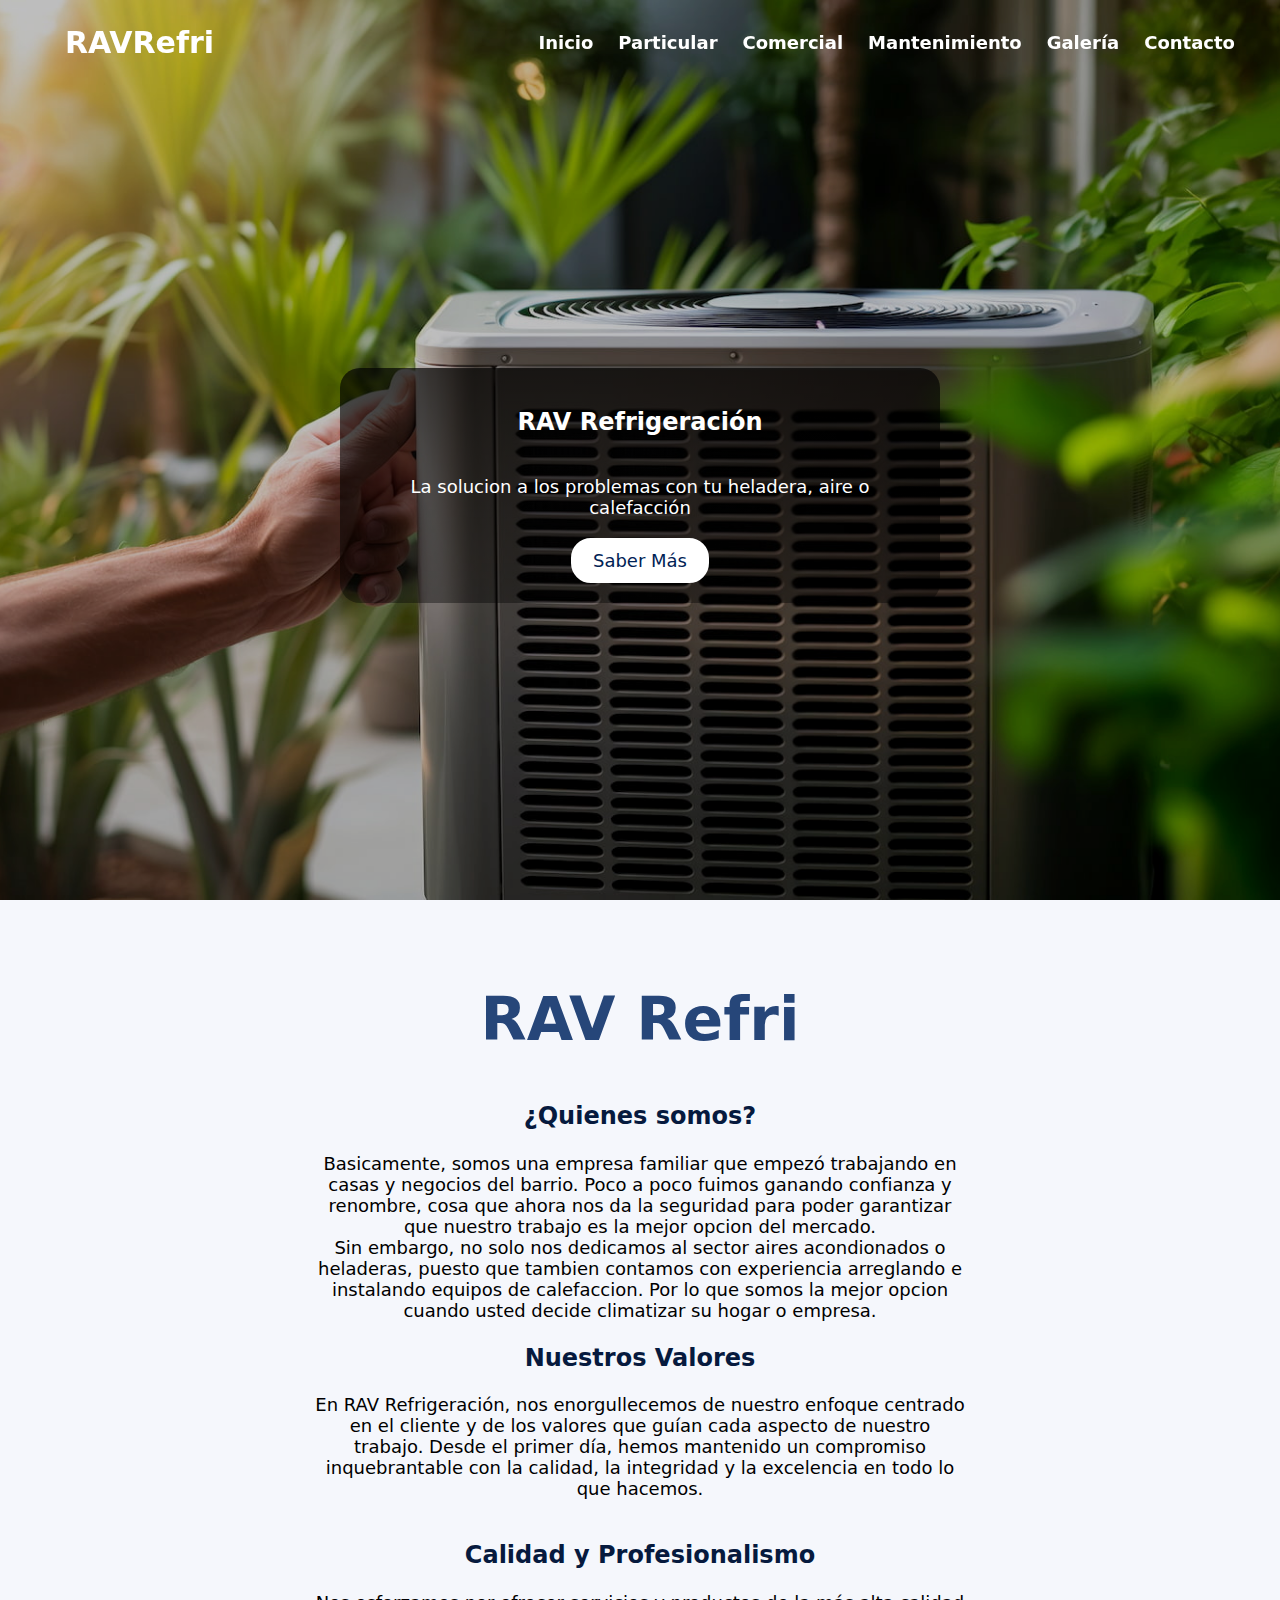
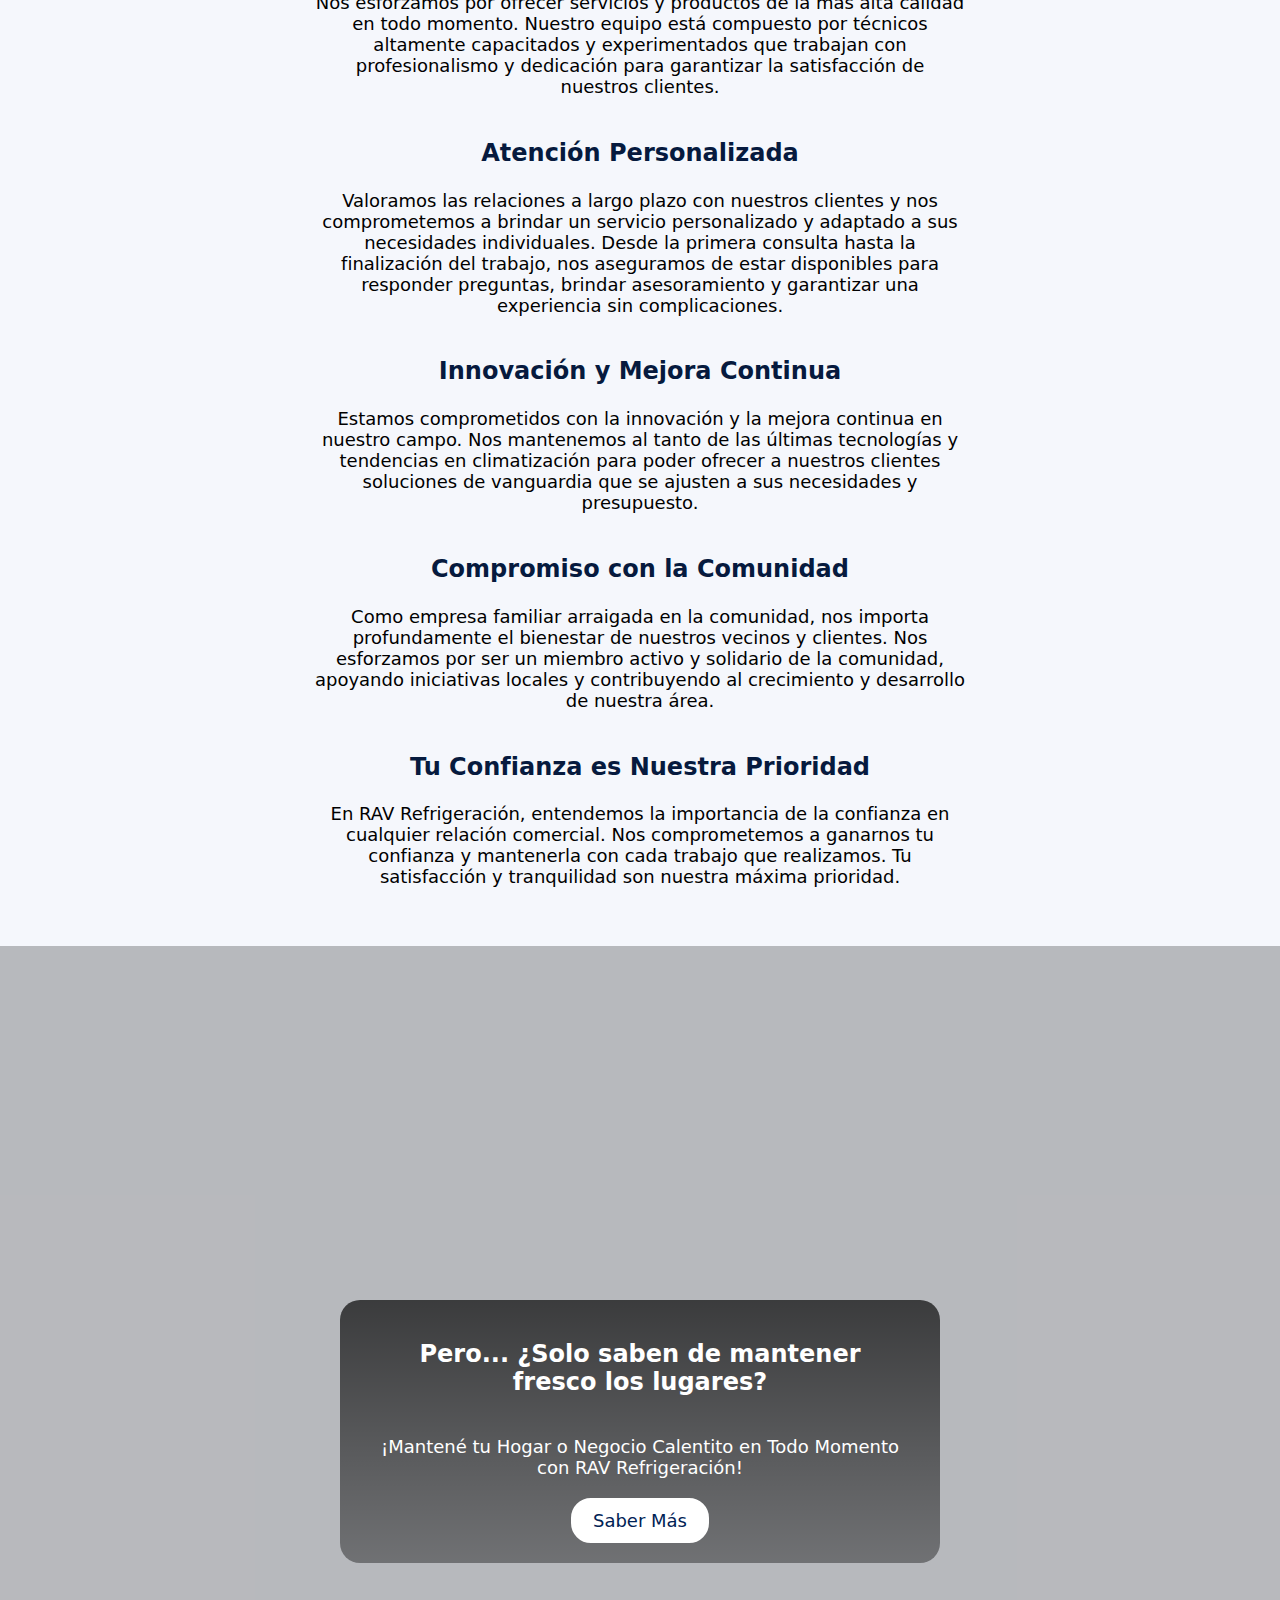
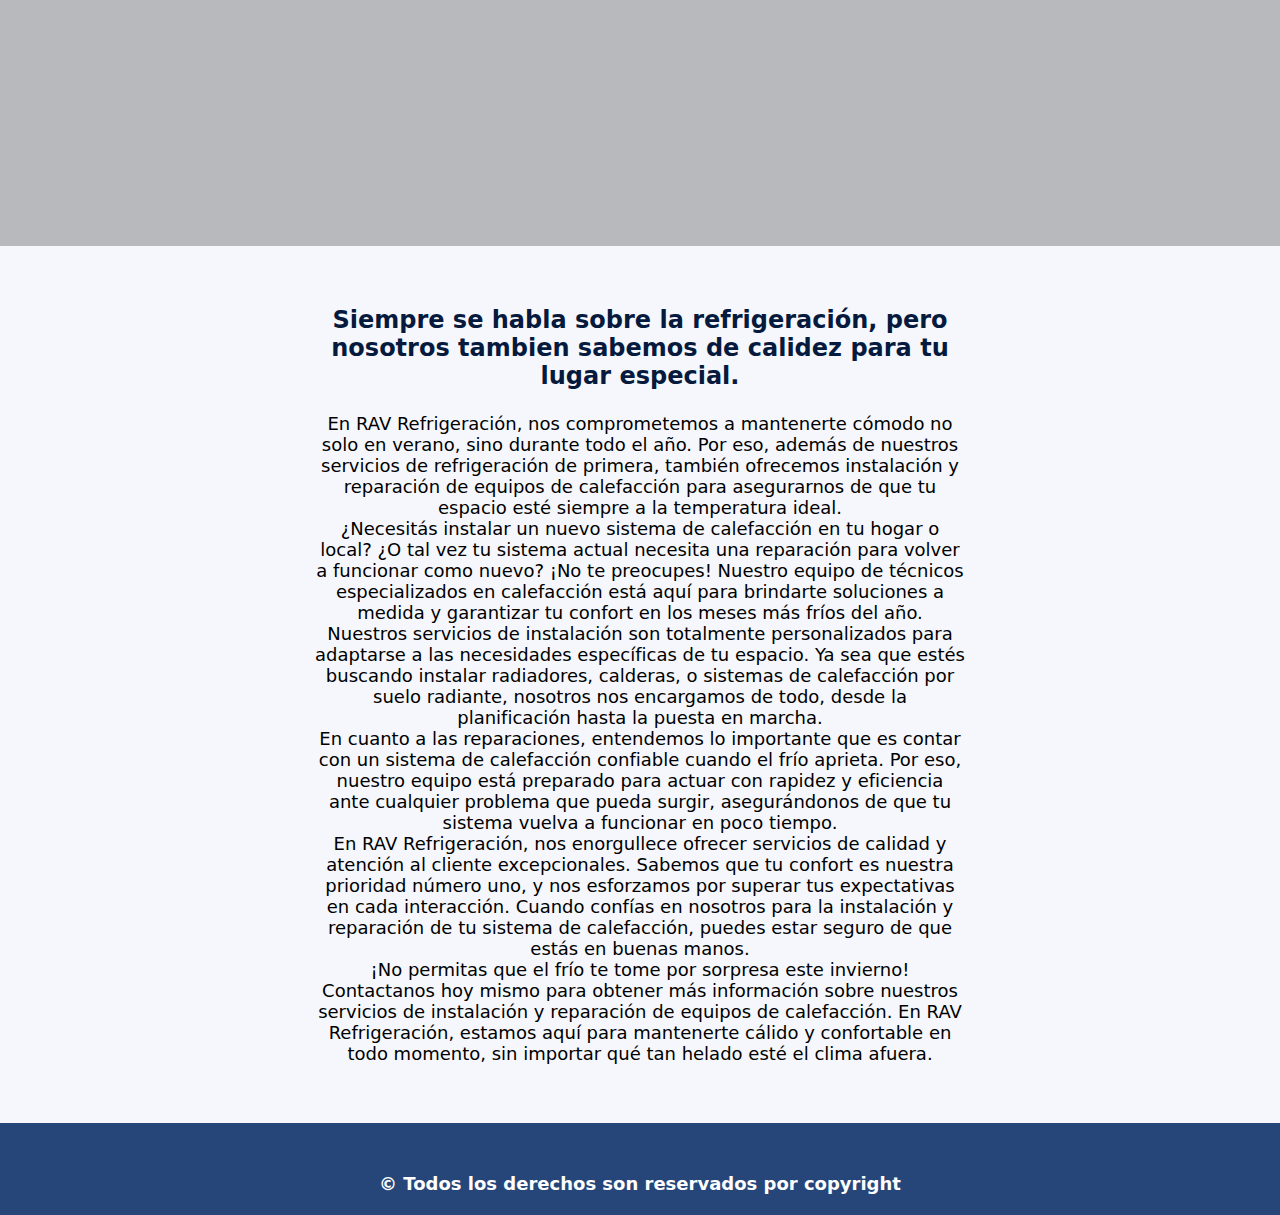
<file: index.html>
<!DOCTYPE html>
<html lang="es">
<head>
    <meta charset="UTF-8">
    <meta name="viewport" content="width=device-width, initial-scale=1.0">
    <meta name="description" content="Rav Refri es una página web ideal para el que esta buscando una empresa responsable para el proceso de climatizacion de tu hogar o empresa">
    <meta name="keywords" content="aire acondicionado, refrigeración, calefacción, instalación de aire acondicionado, reparación de heladeras, mantenimiento de equipos de refrigeración, José C Paz, Buenos Aires, Argentina, empresa de refrigeración">
    <link rel="stylesheet" href="https://cdnjs.cloudflare.com/ajax/libs/font-awesome/6.5.1/css/all.min.css" integrity="sha512-DTOQO9RWCH3ppGqcWaEA1BIZOC6xxalwEsw9c2QQeAIftl+Vegovlnee1c9QX4TctnWMn13TZye+giMm8e2LwA==" crossorigin="anonymous" referrerpolicy="no-referrer" />
    <title>RAV Refrigeracion | Tu solución para la climatizacion</title>
    <link rel="stylesheet" href="https://cdnjs.cloudflare.com/ajax/libs/font-awesome/6.5.1/css/all.min.css" integrity="sha512-DTOQO9RWCH3ppGqcWaEA1BIZOC6xxalwEsw9c2QQeAIftl+Vegovlnee1c9QX4TctnWMn13TZye+giMm8e2LwA==" crossorigin="anonymous" referrerpolicy="no-referrer" />
    <link href="https://cdn.jsdelivr.net/npm/bootstrap@5.2.3/dist/css/bootstrap.min.css" rel="stylesheet" integrity="sha384-rbsA2VBKQhggwzxH7pPCaAqO46MgnOM80zW1RWuH61DGLwZJEdK2Kadq2F9CUG65" crossorigin="anonymous">
    <link rel="stylesheet" href="css/style.css">
</head>
    <body>       
        <header>
            <nav class="nav-container">
                <div class="nav-div">
                    <div class="nav-logo"><a href="index.html">RAVRefri</a></div>
                    <ul class="nav-list">
                        <div class="icono cerrar-boton">
                            <i class="fa fa-times"></i>
                        </div>
                        <li><a href="#" class="nav-item">Inicio</a></li>
                        <li><a href="pages/instalacionnuevo.html" class="nav-item">Particular</a></li>
                        <li><a href="pages/equiposcomerciales.html" class="nav-item">Comercial</a></li>
                        <li><a href="pages/reparacionmantenimiento.html" class="nav-item">Mantenimiento</a></li>
                        <li><a href="pages/galeria.html" class="nav-item">Galería</a></li>
                        <li><a href="pages/contacto.html" class="nav-item">Contacto</a></li>
                    </ul>
                    <div class="icono menu-boton">
                        <i class="fa fa-bars"></i>
                    </div>
                </div>
            </nav>
        </header>
        
<section class="banner banner-index">
            <div class="content">
                <div class="texto_index">
                    <h2 class="h2_index">RAV Refrigeración</h2>
                    <p class="parrafo_index">La solucion a los problemas con tu heladera, aire o calefacción</p>
                </div>
                <form action="#sobre_nosotros" class="button_index">
                    <button href="#sobre_nosotros">Saber Más</button>
                </form>
            </div>
</section>
        
        <main class="hero-index">
            <article class="sobre_nosotros" id="sobre_nosotros">
                <div class="sobre_nosotros-container">
                    <h1 class="sobre_nosotros-h1">RAV Refri</h1>
                    <h2 class="sobre_nosotros-h2">¿Quienes somos?</h2>
                    <p class="sobre_nosotros-parrafo">Basicamente, somos una empresa familiar que empezó trabajando en casas y negocios del barrio. Poco a poco fuimos ganando confianza y renombre, cosa que ahora nos da la seguridad para poder garantizar que nuestro trabajo es la mejor opcion del mercado.
                        <br>
                    Sin embargo, no solo nos dedicamos al sector aires acondionados o heladeras, puesto que tambien contamos con experiencia arreglando e instalando equipos de calefaccion. Por lo que somos la mejor opcion cuando usted decide climatizar su hogar o empresa.                        
                    <br>
                    <h2 class="sobre_nosotros-h2">Nuestros Valores</h2>

<p class="sobre_nosotros-parrafo">En RAV Refrigeración, nos enorgullecemos de nuestro enfoque centrado en el cliente y de los valores que guían cada aspecto de nuestro trabajo. Desde el primer día, hemos mantenido un compromiso inquebrantable con la calidad, la integridad y la excelencia en todo lo que hacemos.
</p>
<br>
<h2 class="sobre_nosotros-h2">Calidad y Profesionalismo</h2>
<p class="sobre_nosotros-parrafo">Nos esforzamos por ofrecer servicios y productos de la más alta calidad en todo momento. Nuestro equipo está compuesto por técnicos altamente capacitados y experimentados que trabajan con profesionalismo y dedicación para garantizar la satisfacción de nuestros clientes.</p>
<br>
<h2 class="sobre_nosotros-h2">Atención Personalizada</h2>
<p class="sobre_nosotros-parrafo">Valoramos las relaciones a largo plazo con nuestros clientes y nos comprometemos a brindar un servicio personalizado y adaptado a sus necesidades individuales. Desde la primera consulta hasta la finalización del trabajo, nos aseguramos de estar disponibles para responder preguntas, brindar asesoramiento y garantizar una experiencia sin complicaciones.</p>
<br>
<h2 class="sobre_nosotros-h2">Innovación y Mejora Continua</h2>
<p class="sobre_nosotros-parrafo">Estamos comprometidos con la innovación y la mejora continua en nuestro campo. Nos mantenemos al tanto de las últimas tecnologías y tendencias en climatización para poder ofrecer a nuestros clientes soluciones de vanguardia que se ajusten a sus necesidades y presupuesto.</p>
<br>
<h2 class="sobre_nosotros-h2">Compromiso con la Comunidad</h2> 
<p class="sobre_nosotros-parrafo">Como empresa familiar arraigada en la comunidad, nos importa profundamente el bienestar de nuestros vecinos y clientes. Nos esforzamos por ser un miembro activo y solidario de la comunidad, apoyando iniciativas locales y contribuyendo al crecimiento y desarrollo de nuestra área.</p>
<br>
<h2 class="sobre_nosotros-h2">Tu Confianza es Nuestra Prioridad</h2>
<p class="sobre_nosotros-parrafo">En RAV Refrigeración, entendemos la importancia de la confianza en cualquier relación comercial. Nos comprometemos a ganarnos tu confianza y mantenerla con cada trabajo que realizamos. Tu satisfacción y tranquilidad son nuestra máxima prioridad.</p>
</p>
                </div>
            </article>

        </main>

        <section class="banner banner-calor">
            <div class="content">
                <div class="texto_calor">
                    <h2 class="h2_calor">Pero... ¿Solo saben de mantener fresco los lugares?</h2>
                    <p class="parrafo_calor">¡Mantené tu Hogar o Negocio Calentito en Todo Momento con RAV Refrigeración!</p>
                </div>
                <form action="#sobre_calor" class="button_index">
                    <button href="#sobre_calor">Saber Más</button>
                </form>
            </div>
</section>

<article id="sobre_calor">
    <h2>Siempre se habla sobre la refrigeración, pero nosotros tambien sabemos de calidez para tu lugar especial.</h2>

<p>
En RAV Refrigeración, nos comprometemos a mantenerte cómodo no solo en verano, sino durante todo el año. Por eso, además de nuestros servicios de refrigeración de primera, también ofrecemos instalación y reparación de equipos de calefacción para asegurarnos de que tu espacio esté siempre a la temperatura ideal.
<br>
¿Necesitás instalar un nuevo sistema de calefacción en tu hogar o local? ¿O tal vez tu sistema actual necesita una reparación para volver a funcionar como nuevo? ¡No te preocupes! Nuestro equipo de técnicos especializados en calefacción está aquí para brindarte soluciones a medida y garantizar tu confort en los meses más fríos del año.
<br>    
Nuestros servicios de instalación son totalmente personalizados para adaptarse a las necesidades específicas de tu espacio. Ya sea que estés buscando instalar radiadores, calderas, o sistemas de calefacción por suelo radiante, nosotros nos encargamos de todo, desde la planificación hasta la puesta en marcha.
<br>    
En cuanto a las reparaciones, entendemos lo importante que es contar con un sistema de calefacción confiable cuando el frío aprieta. Por eso, nuestro equipo está preparado para actuar con rapidez y eficiencia ante cualquier problema que pueda surgir, asegurándonos de que tu sistema vuelva a funcionar en poco tiempo.
<br>
En RAV Refrigeración, nos enorgullece ofrecer servicios de calidad y atención al cliente excepcionales. Sabemos que tu confort es nuestra prioridad número uno, y nos esforzamos por superar tus expectativas en cada interacción. Cuando confías en nosotros para la instalación y reparación de tu sistema de calefacción, puedes estar seguro de que estás en buenas manos.
<br>
¡No permitas que el frío te tome por sorpresa este invierno! Contactanos hoy mismo para obtener más información sobre nuestros servicios de instalación y reparación de equipos de calefacción. En RAV Refrigeración, estamos aquí para mantenerte cálido y confortable en todo momento, sin importar qué tan helado esté el clima afuera.
</p>
</article>

        <footer class="footer-index">
            <div class="redes">
                <div class="contenedor-contacto">
                    <a href="https://maps.app.goo.gl/KjbexdiquhqBKV9Q8" target="_blank" ><i class="fa-solid fa-location-dot"><span class="texto-footer">Jose c Paz, Bs As, Argentina</span></i></a>
                    <a href="https://wa.me/541131676938/?text=Hola!%20Me%20interesaria%20saber%20más" target="_blank"><i class="fa-solid fa-phone"></i><span class="texto-footer">1112345678</span></a>
                    <a href="mailto:rauladrianvargas@gmail.com" ><i class="fa-solid fa-envelope"></i><span class="texto-footer">www.ravrefrigeracion@gmail.com</span></a>
                </div>
                <div class="contenedor-sociales">
                    <a href="https://www.facebook.com" ><i class="fa-brands fa-facebook"></i></a>
                    <a href="https://www.instagram.com/" ><i class="fa-brands fa-instagram"></i></a>
                </div>  
                    <p class="parrafo-footer">&copy Todos los derechos son reservados por copyright</p>   
            </div>



        </footer>
    <script>
            const body = document.querySelector("body");
            const navbar = document.querySelector(".nav-container");
            const menu = document.querySelector(".nav-list");
            const menuBoton = document.querySelector(".menu-boton");
            const cerrarBoton = document.querySelector(".cerrar-boton");
            menuBoton.onclick = ()=>{
                menu.classList.add("active");
                menuBoton.classList.add("hide");
                body.classList.add("disabledScroll");
            }
            cerrarBoton.onclick = ()=>{
                menu.classList.remove("active");
                menuBoton.classList.remove("hide")
                body.classList.remove("disabledScroll")
            }

            window.onscroll = ()=> {
                this.scrollY > 20 ? navbar.classList.add("sticky") : navbar.classList.remove("sticky")
            }
        </script>
        <script src="https://cdn.jsdelivr.net/npm/bootstrap@5.2.3/dist/js/bootstrap.bundle.min.js" integrity="sha384-kenU1KFdBIe4zVF0s0G1M5b4hcpxyD9F7jL+jjXkk+Q2h455rYXK/7HAuoJl+0I4" crossorigin="anonymous"></script>
    </body>
</html>
</file>
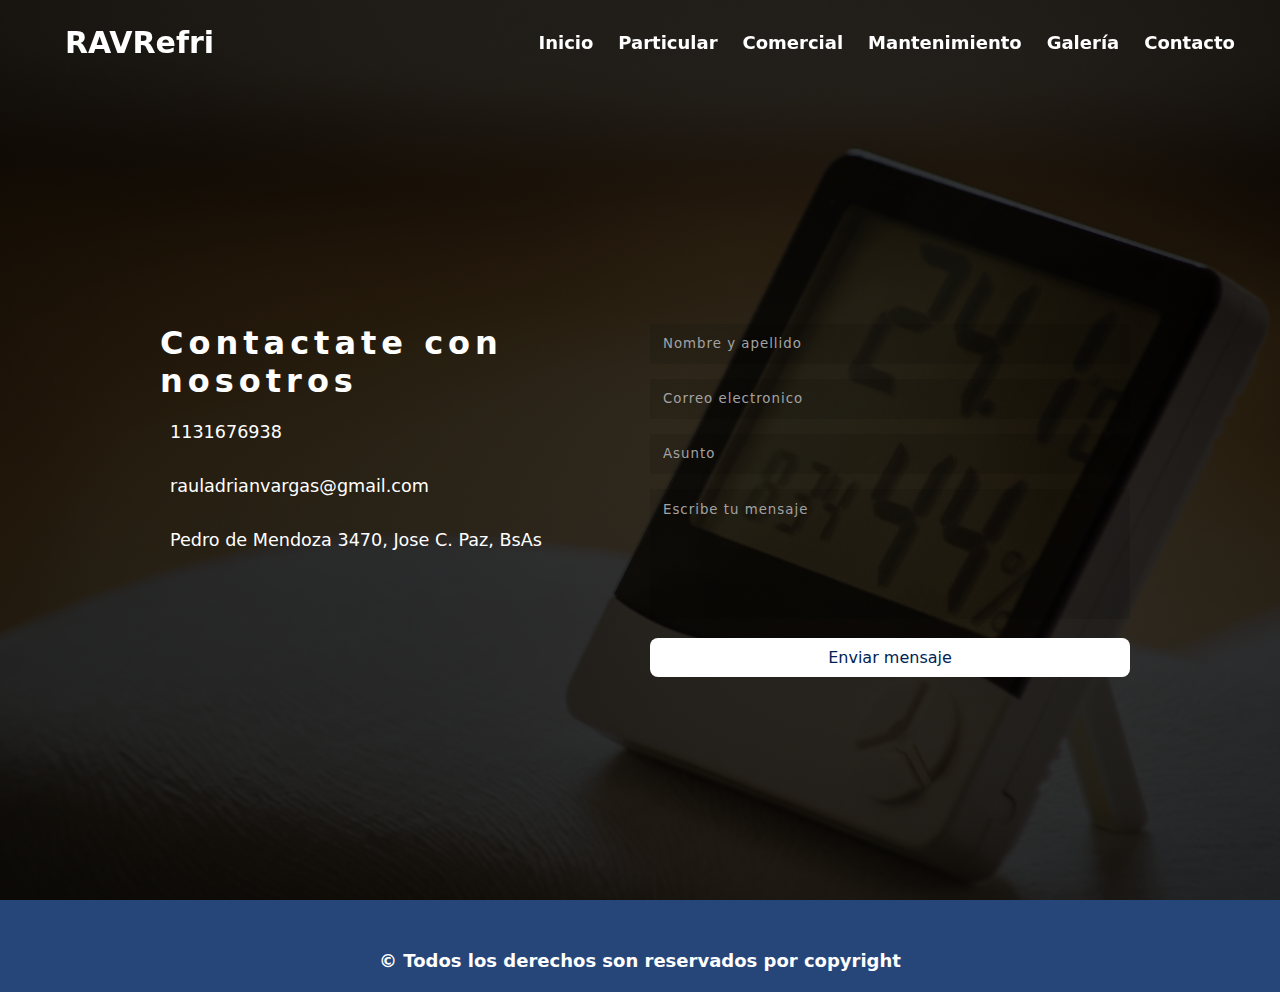
<file: pages/contacto.html>
<!DOCTYPE html>
<html lang="es">
<head>
    <meta charset="UTF-8">
    <meta name="viewport" content="width=device-width, initial-scale=1.0">
    <meta name="description" content="Links para entrar en contacto con RavRefri">
    <meta name="keywords" content="aire acondicionado, refrigeración, calefacción, instalación de aire acondicionado, reparación de heladeras, mantenimiento de equipos de refrigeración, José C Paz, Buenos Aires, Argentina, empresa de refrigeración, contacto">
    <link rel="stylesheet" href="https://cdnjs.cloudflare.com/ajax/libs/font-awesome/6.5.1/css/all.min.css" integrity="sha512-DTOQO9RWCH3ppGqcWaEA1BIZOC6xxalwEsw9c2QQeAIftl+Vegovlnee1c9QX4TctnWMn13TZye+giMm8e2LwA==" crossorigin="anonymous" referrerpolicy="no-referrer" />
    <link rel="stylesheet" href="https://cdnjs.cloudflare.com/ajax/libs/font-awesome/6.5.1/css/all.min.css" integrity="sha512-DTOQO9RWCH3ppGqcWaEA1BIZOC6xxalwEsw9c2QQeAIftl+Vegovlnee1c9QX4TctnWMn13TZye+giMm8e2LwA==" crossorigin="anonymous" referrerpolicy="no-referrer" />
    <link href="https://cdn.jsdelivr.net/npm/bootstrap@5.2.3/dist/css/bootstrap.min.css" rel="stylesheet" integrity="sha384-rbsA2VBKQhggwzxH7pPCaAqO46MgnOM80zW1RWuH61DGLwZJEdK2Kadq2F9CUG65" crossorigin="anonymous">
    <link rel="stylesheet" href="../css/style.css">
    <title>Contacto | RAV Refri</title>
</head>
    <body>
        
<header>
    <nav class="nav-container">
        <div class="nav-div">
            <div class="nav-logo"><a href="../index.html">RAVRefri</a></div>
                <ul class="nav-list">
                    <div class="icono cerrar-boton">
                        <i class="fa fa-times"></i>
                    </div>
                    <li><a href="../index.html" class="nav-item">Inicio</a></li>
                    <li><a href="../pages/instalacionnuevo.html" class="nav-item">Particular</a></li>
                    <li><a href="../pages/equiposcomerciales.html" class="nav-item">Comercial</a></li>
                    <li><a href="../pages/reparacionmantenimiento.html" class="nav-item">Mantenimiento</a></li>
                    <li><a href="../pages/galeria.html" class="nav-item">Galería</a></li>
                    <li><a href="../pages/contacto.html" class="nav-item">Contacto</a></li>
                </ul>
                <div class="icono menu-boton">
                    <i class="fa fa-bars"></i>
                </div>
            </div>
    </nav>
</header>

<main class="contacto">
    <div class="container-contacto">
        <div class="box-info">
            <h1>Contactate con nosotros</h1>
            <div class="datos">
                <p><i class="fa-solid fa-phone"></i>1131676938</p>
                <p><i class="fa-solid fa-envelope"></i>rauladrianvargas@gmail.com</p>
                <p><i class="fa-solid fa-location-dot"></i>Pedro de Mendoza 3470, Jose C. Paz, BsAs</p>
            </div>
            </div>
            <form action="#" class="container-formulario">
                    <div class="formulario-input">
                        <input type="text" required placeholder="Nombre y apellido">
                        <i class="fa-solid fa-user"></i>
                    </div>
                    <div class="formulario-input">
                        <input type="email" required placeholder="Correo electronico">
                        <i class="fa-solid fa-envelope"></i>
                    </div>
                    <div class="formulario-input">
                        <input type="text" required placeholder="Asunto">
                        <i class="fa-solid fa-pen-to-square"></i>
                    </div>
                    <div class="formulario-input">
                        <textarea cols="30" rows="10" placeholder="Escribe tu mensaje"></textarea>
                    </div>
                <button type="submit">Enviar mensaje</button>
        </form>
    
</main>

<footer class="footer-index">
    <div class="redes">
        <div class="contenedor-contacto">
            <a href="https://maps.app.goo.gl/KjbexdiquhqBKV9Q8" target="_blank" ><i class="fa-solid fa-location-dot"><span class="texto-footer">Jose c Paz, Bs As, Argentina</span></i></a>
            <a href="https://wa.me/541131676938/?text=Hola!%20Me%20interesaria%20saber%20más" target="_blank"><i class="fa-solid fa-phone"></i><span class="texto-footer">1112345678</span></a>
            <a href="mailto:rauladrianvargas@gmail.com" ><i class="fa-solid fa-envelope"></i><span class="texto-footer">www.ravrefrigeracion@gmail.com</span></a>
        </div>
        <div class="contenedor-sociales">
            <a href="https://www.facebook.com" ><i class="fa-brands fa-facebook"></i></a>
            <a href="https://www.instagram.com/" ><i class="fa-brands fa-instagram"></i></a>
        </div>  
            <p class="parrafo-footer">&copy Todos los derechos son reservados por copyright</p>   
    </div>



</footer>
<script>
    const body = document.querySelector("body");
    const navbar = document.querySelector(".nav-container");
    const menu = document.querySelector(".nav-list");
    const menuBoton = document.querySelector(".menu-boton");
    const cerrarBoton = document.querySelector(".cerrar-boton");
    menuBoton.onclick = ()=>{
        menu.classList.add("active");
        menuBoton.classList.add("hide");
        body.classList.add("disabledScroll");
    }
    cerrarBoton.onclick = ()=>{
        menu.classList.remove("active");
        menuBoton.classList.remove("hide")
        body.classList.remove("disabledScroll")
    }

    window.onscroll = ()=> {
        this.scrollY > 20 ? navbar.classList.add("sticky") : navbar.classList.remove("sticky")
    }
</script>
<script src="https://cdn.jsdelivr.net/npm/bootstrap@5.2.3/dist/js/bootstrap.bundle.min.js" integrity="sha384-kenU1KFdBIe4zVF0s0G1M5b4hcpxyD9F7jL+jjXkk+Q2h455rYXK/7HAuoJl+0I4" crossorigin="anonymous"></script>
</body>

</html>
</file>
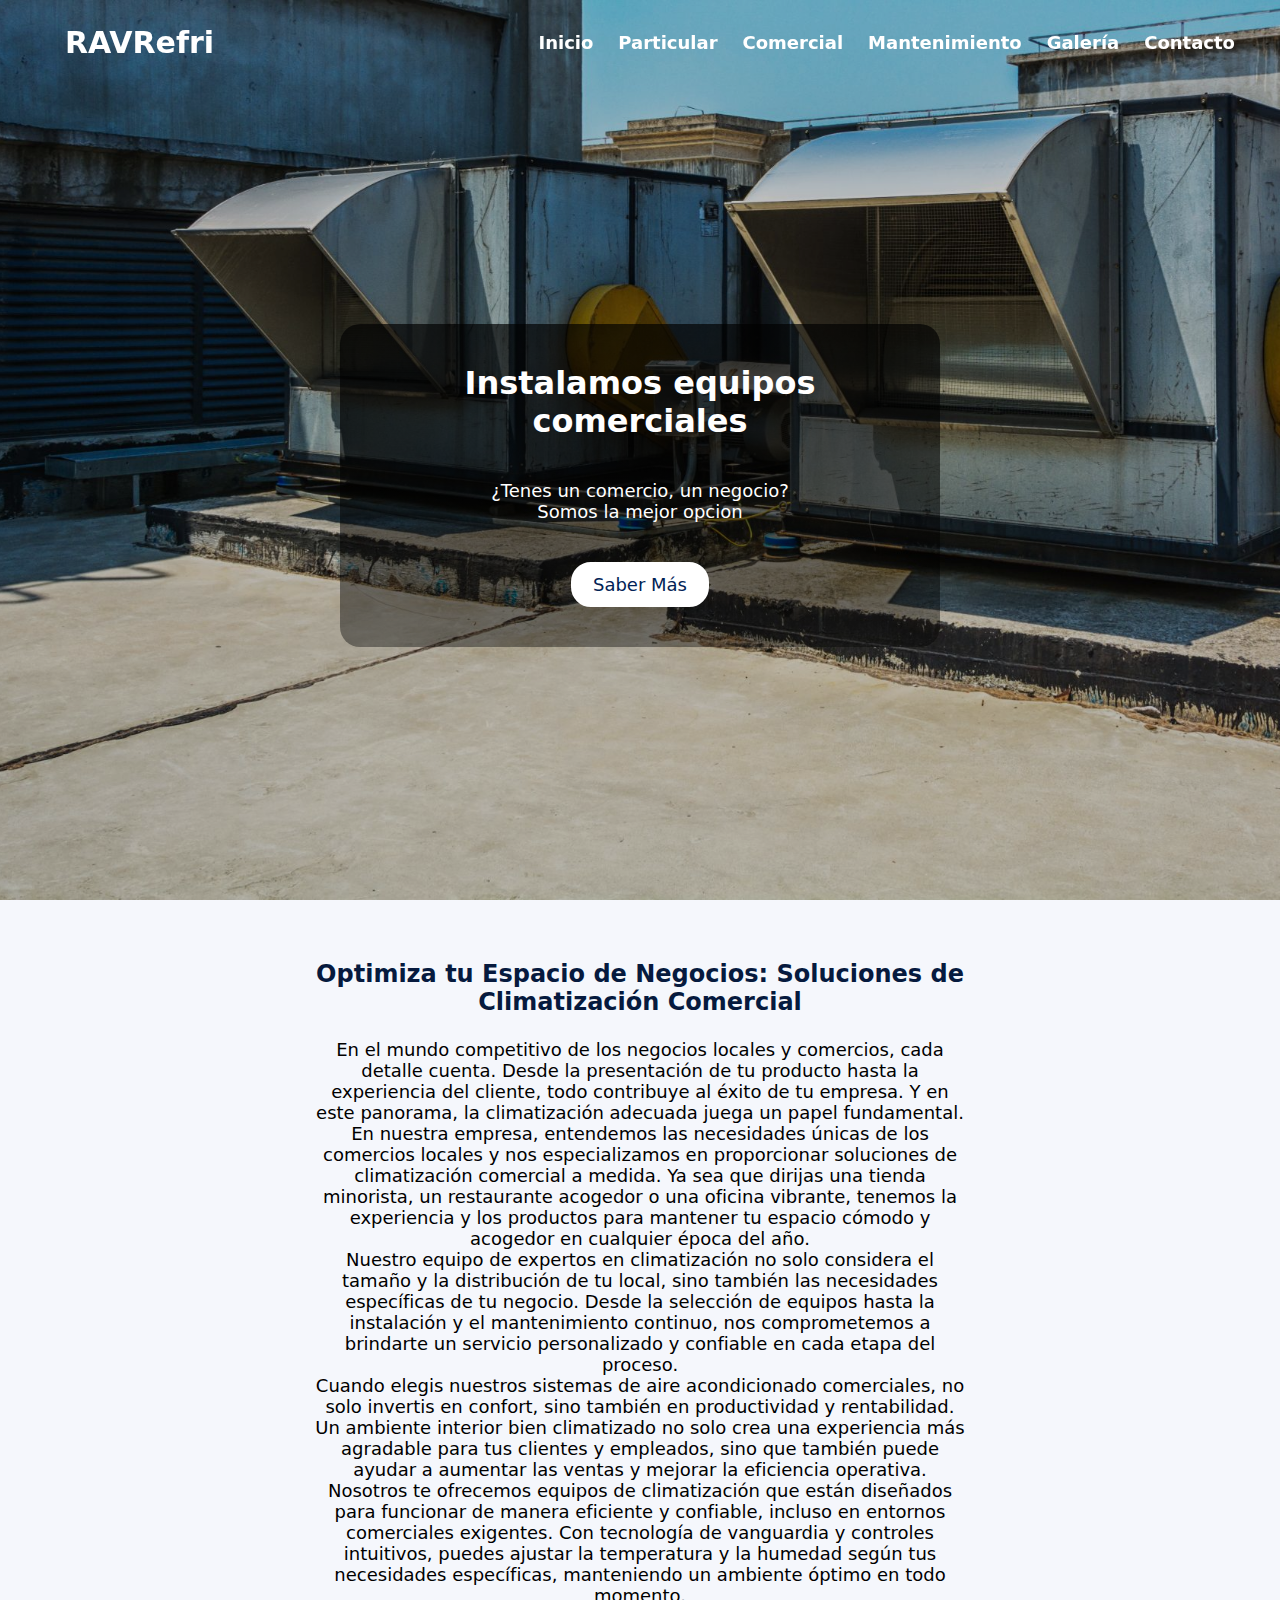
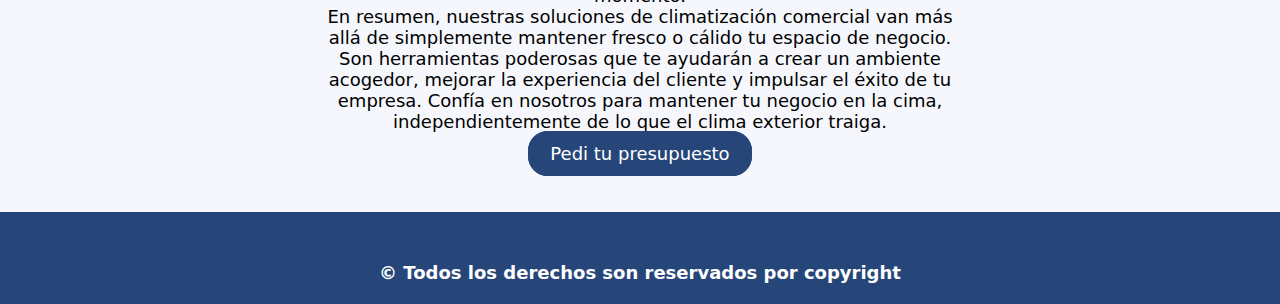
<file: pages/equiposcomerciales.html>
<!DOCTYPE html>
<html lang="es">
<head>
    <meta charset="UTF-8">
    <meta name="viewport" content="width=device-width, initial-scale=1.0">
    <meta name="description" content="Si sos dueño de un negocio o empresa, somos los indicados para que hagamos la instalacion o service de tu equipo">
    <meta name="keywords" content="aire acondicionado, refrigeración, calefacción, instalación de aire acondicionado, reparación de heladeras, mantenimiento de equipos de refrigeración, José C Paz, Buenos Aires, Argentina, empresa de refrigeración, comercial">
    <link rel="stylesheet" href="https://cdnjs.cloudflare.com/ajax/libs/font-awesome/6.5.1/css/all.min.css" integrity="sha512-DTOQO9RWCH3ppGqcWaEA1BIZOC6xxalwEsw9c2QQeAIftl+Vegovlnee1c9QX4TctnWMn13TZye+giMm8e2LwA==" crossorigin="anonymous" referrerpolicy="no-referrer" />
    <title>Equipos Comerciales | RAV Refri</title>
    <link rel="stylesheet" href="https://cdnjs.cloudflare.com/ajax/libs/font-awesome/6.5.1/css/all.min.css" integrity="sha512-DTOQO9RWCH3ppGqcWaEA1BIZOC6xxalwEsw9c2QQeAIftl+Vegovlnee1c9QX4TctnWMn13TZye+giMm8e2LwA==" crossorigin="anonymous" referrerpolicy="no-referrer" />
    <link href="https://cdn.jsdelivr.net/npm/bootstrap@5.2.3/dist/css/bootstrap.min.css" rel="stylesheet" integrity="sha384-rbsA2VBKQhggwzxH7pPCaAqO46MgnOM80zW1RWuH61DGLwZJEdK2Kadq2F9CUG65" crossorigin="anonymous">
    <link rel="stylesheet" href="../css/style.css">
</head>
    <body>
        
        <header>
            <nav class="nav-container">
                <div class="nav-div">
                    <div class="nav-logo"><a href="../index.html">RAVRefri</a></div>
                    <ul class="nav-list">
                        <div class="icono cerrar-boton">
                            <i class="fa fa-times"></i>
                        </div>
                        <li><a href="../index.html" class="nav-item">Inicio</a></li>
                        <li><a href="../pages/instalacionnuevo.html" class="nav-item">Particular</a></li>
                        <li><a href="../pages/equiposcomerciales.html" class="nav-item">Comercial</a></li>
                        <li><a href="../pages/reparacionmantenimiento.html" class="nav-item">Mantenimiento</a></li>
                        <li><a href="../pages/galeria.html" class="nav-item">Galería</a></li>
                        <li><a href="../pages/contacto.html" class="nav-item">Contacto</a></li>
                    </ul>
                    <div class="icono menu-boton">
                        <i class="fa fa-bars"></i>
                    </div>
                </div>
            </nav>
        </header>

        

        <section class="banner banner-comercio">
            <div class="content">
                <div class="texto_comercio">
                    <h1 class="h1_comercio">Instalamos equipos comerciales</h1>
                    <p class="parrafo_comercio">
                    ¿Tenes un comercio, un negocio?
                <br>
                    Somos la mejor opcion
                    </p>
                </div>
            <a href="#parrafo-comercial">Saber Más</a>
        </div>
        </section>

<article id="parrafo-comercial">
    <div class="parrafo_comercial">
            <h2>Optimiza tu Espacio de Negocios: Soluciones de Climatización Comercial</h2>
            <p>
En el mundo competitivo de los negocios locales y comercios, cada detalle cuenta. Desde la presentación de tu producto hasta la experiencia del cliente, todo contribuye al éxito de tu empresa. Y en este panorama, la climatización adecuada juega un papel fundamental.
<br>
En nuestra empresa, entendemos las necesidades únicas de los comercios locales y nos especializamos en proporcionar soluciones de climatización comercial a medida. Ya sea que dirijas una tienda minorista, un restaurante acogedor o una oficina vibrante, tenemos la experiencia y los productos para mantener tu espacio cómodo y acogedor en cualquier época del año.
<br>    
Nuestro equipo de expertos en climatización no solo considera el tamaño y la distribución de tu local, sino también las necesidades específicas de tu negocio. Desde la selección de equipos hasta la instalación y el mantenimiento continuo, nos comprometemos a brindarte un servicio personalizado y confiable en cada etapa del proceso.
<br>            
Cuando elegis nuestros sistemas de aire acondicionado comerciales, no solo invertis en confort, sino también en productividad y rentabilidad. Un ambiente interior bien climatizado no solo crea una experiencia más agradable para tus clientes y empleados, sino que también puede ayudar a aumentar las ventas y mejorar la eficiencia operativa.
<br>            
Nosotros te ofrecemos equipos de climatización que están diseñados para funcionar de manera eficiente y confiable, incluso en entornos comerciales exigentes. Con tecnología de vanguardia y controles intuitivos, puedes ajustar la temperatura y la humedad según tus necesidades específicas, manteniendo un ambiente óptimo en todo momento.
<br>            
En resumen, nuestras soluciones de climatización comercial van más allá de simplemente mantener fresco o cálido tu espacio de negocio. Son herramientas poderosas que te ayudarán a crear un ambiente acogedor, mejorar la experiencia del cliente y impulsar el éxito de tu empresa. Confía en nosotros para mantener tu negocio en la cima, independientemente de lo que el clima exterior traiga.
            </p>
            <a href="../pages/contacto.html" class="boton-presupuesto">Pedi tu presupuesto</a>
        </div>            
        </article>

        <footer class="footer-index">
            <div class="redes">
                <div class="contenedor-contacto">
                    <a href="https://maps.app.goo.gl/KjbexdiquhqBKV9Q8" target="_blank" ><i class="fa-solid fa-location-dot"><span class="texto-footer">Jose c Paz, Bs As, Argentina</span></i></a>
                    <a href="https://wa.me/541131676938/?text=Hola!%20Me%20interesaria%20saber%20más" target="_blank"><i class="fa-solid fa-phone"></i><span class="texto-footer">1112345678</span></a>
                    <a href="mailto:rauladrianvargas@gmail.com" ><i class="fa-solid fa-envelope"></i><span class="texto-footer">www.ravrefrigeracion@gmail.com</span></a>
                </div>
                <div class="contenedor-sociales">
                    <a href="https://www.facebook.com" ><i class="fa-brands fa-facebook"></i></a>
                    <a href="https://www.instagram.com/" ><i class="fa-brands fa-instagram"></i></a>
                </div>  
                    <p class="parrafo-footer">&copy Todos los derechos son reservados por copyright</p>   
            </div>



        </footer>
    <script>
            const body = document.querySelector("body");
            const navbar = document.querySelector(".nav-container");
            const menu = document.querySelector(".nav-list");
            const menuBoton = document.querySelector(".menu-boton");
            const cerrarBoton = document.querySelector(".cerrar-boton");
            menuBoton.onclick = ()=>{
                menu.classList.add("active");
                menuBoton.classList.add("hide");
                body.classList.add("disabledScroll");
            }
            cerrarBoton.onclick = ()=>{
                menu.classList.remove("active");
                menuBoton.classList.remove("hide")
                body.classList.remove("disabledScroll")
            }

            window.onscroll = ()=> {
                this.scrollY > 20 ? navbar.classList.add("sticky") : navbar.classList.remove("sticky")
            }
        </script>
        <script src="https://cdn.jsdelivr.net/npm/bootstrap@5.2.3/dist/js/bootstrap.bundle.min.js" integrity="sha384-kenU1KFdBIe4zVF0s0G1M5b4hcpxyD9F7jL+jjXkk+Q2h455rYXK/7HAuoJl+0I4" crossorigin="anonymous"></script>
    </body>

</html>
</file>
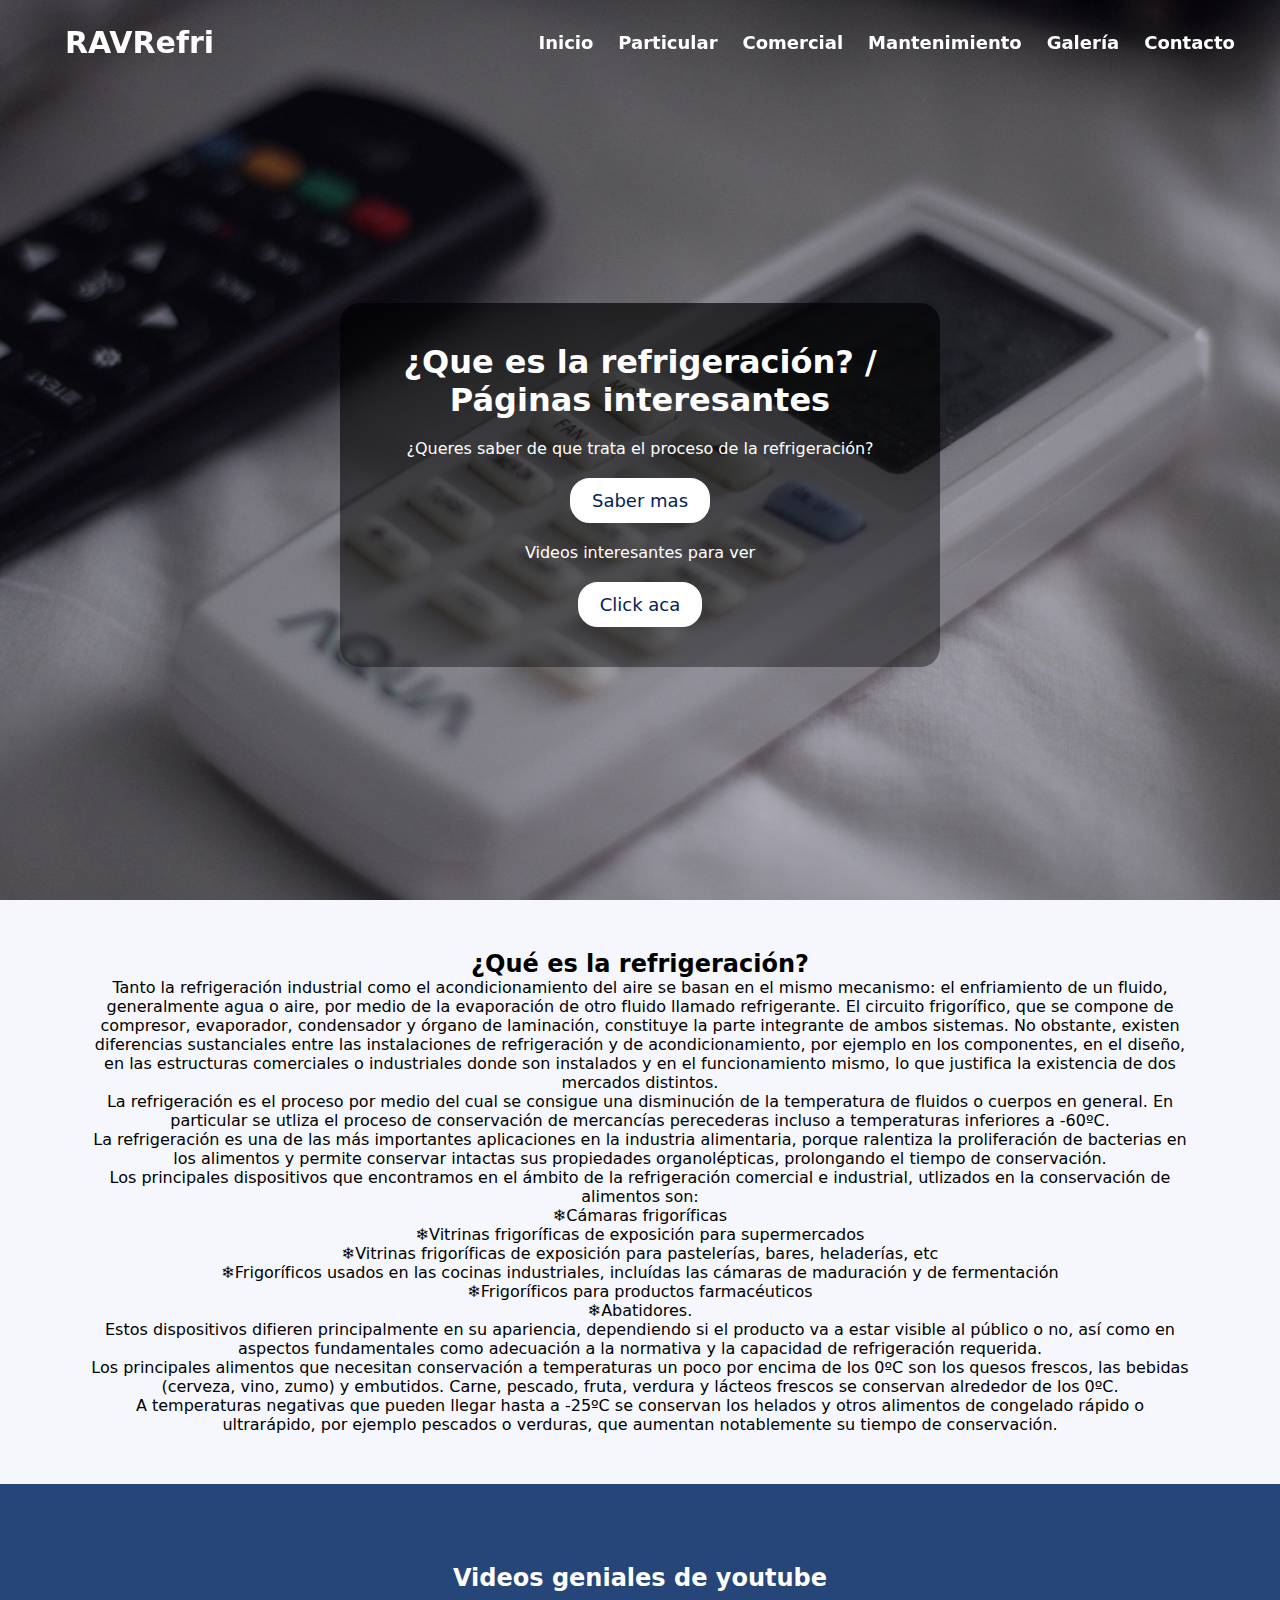
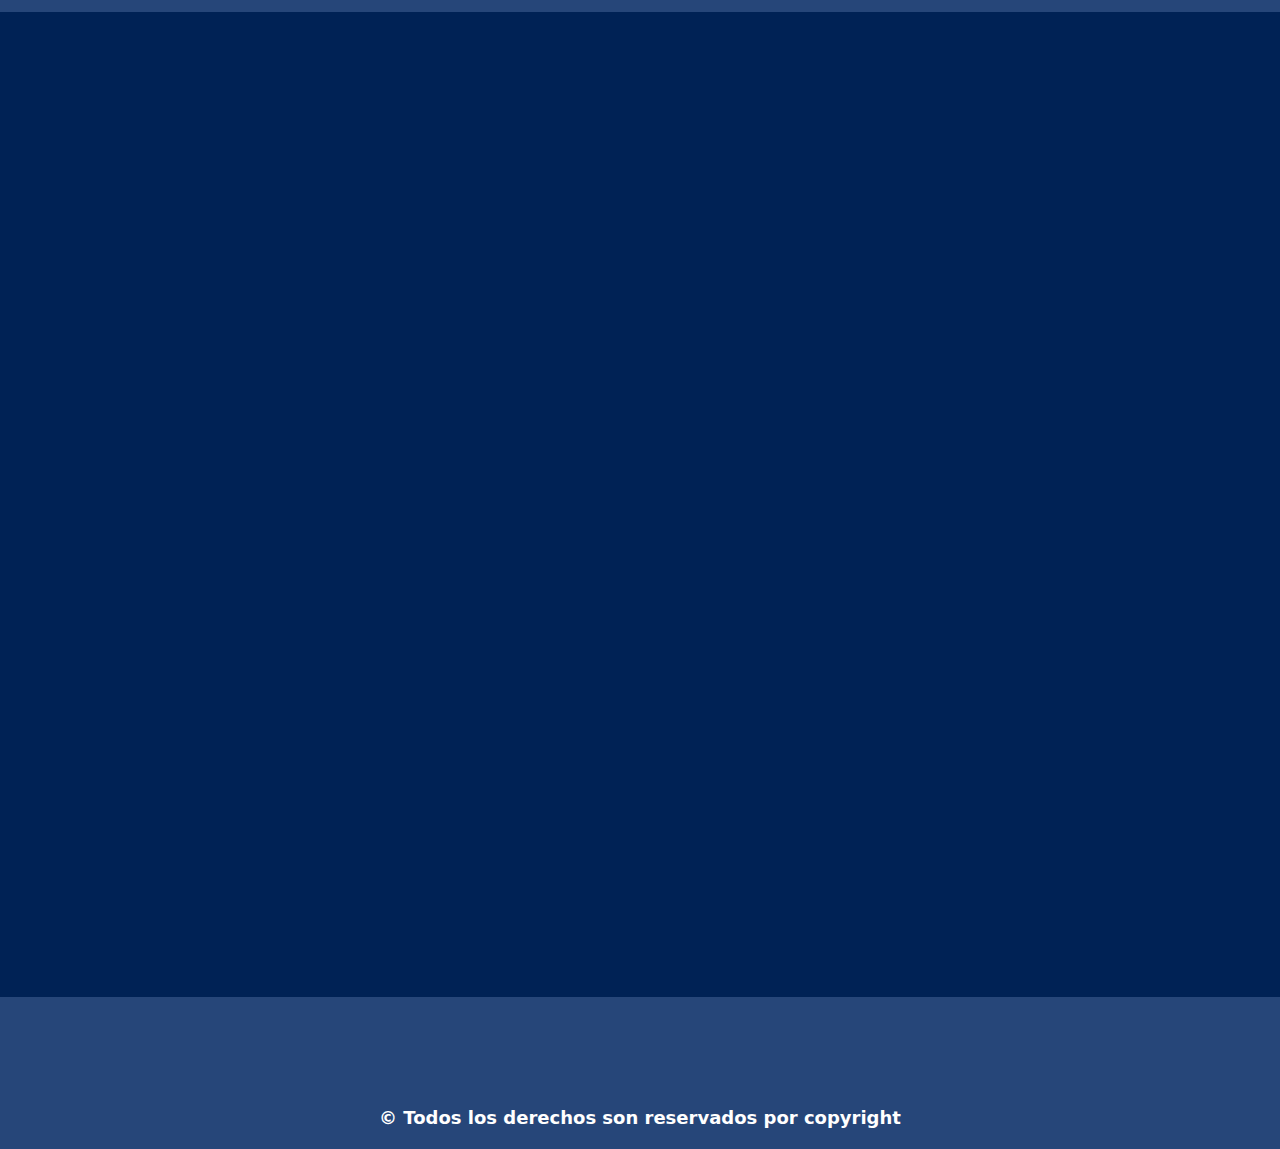
<file: pages/galeria.html>
<!DOCTYPE html>
<html lang="es">
<head>
    <meta charset="UTF-8">
    <meta name="viewport" content="width=device-width, initial-scale=1.0">
    <meta name="description" content="Galeria interesante para adentrarte en el mundo de la refrigeracion de ravrefri">
    <meta name="keywords" content="aire acondicionado, refrigeración, calefacción, instalación de aire acondicionado, reparación de heladeras, mantenimiento de equipos de refrigeración, José C Paz, Buenos Aires, Argentina, empresa de refrigeración, imagenes, galeria">
    <link rel="stylesheet" href="https://cdnjs.cloudflare.com/ajax/libs/font-awesome/6.5.1/css/all.min.css" integrity="sha512-DTOQO9RWCH3ppGqcWaEA1BIZOC6xxalwEsw9c2QQeAIftl+Vegovlnee1c9QX4TctnWMn13TZye+giMm8e2LwA==" crossorigin="anonymous" referrerpolicy="no-referrer" />
    <link rel="stylesheet" href="https://cdnjs.cloudflare.com/ajax/libs/font-awesome/6.5.1/css/all.min.css" integrity="sha512-DTOQO9RWCH3ppGqcWaEA1BIZOC6xxalwEsw9c2QQeAIftl+Vegovlnee1c9QX4TctnWMn13TZye+giMm8e2LwA==" crossorigin="anonymous" referrerpolicy="no-referrer" />
    <link href="https://cdn.jsdelivr.net/npm/bootstrap@5.2.3/dist/css/bootstrap.min.css" rel="stylesheet" integrity="sha384-rbsA2VBKQhggwzxH7pPCaAqO46MgnOM80zW1RWuH61DGLwZJEdK2Kadq2F9CUG65" crossorigin="anonymous">
    <link rel="stylesheet" href="../css/style.css">
    <title>Galeria | RAV Refri</title>
</head>
    <body>
        
        <header>
            <nav class="nav-container">
                <div class="nav-div">
                    <div class="nav-logo"><a href="../index.html">RAVRefri</a></div>
                    <ul class="nav-list">
                        <div class="icono cerrar-boton">
                            <i class="fa fa-times"></i>
                        </div>
                        <li><a href="../index.html" class="nav-item">Inicio</a></li>
                        <li><a href="../pages/instalacionnuevo.html" class="nav-item">Particular</a></li>
                        <li><a href="../pages/equiposcomerciales.html" class="nav-item">Comercial</a></li>
                        <li><a href="../pages/reparacionmantenimiento.html" class="nav-item">Mantenimiento</a></li>
                        <li><a href="../pages/galeria.html" class="nav-item">Galería</a></li>
                        <li><a href="../pages/contacto.html" class="nav-item">Contacto</a></li>
                    </ul>
                    <div class="icono menu-boton">
                        <i class="fa fa-bars"></i>
                    </div>
                </div>
            </nav>
        </header>

        
        <section class="banner banner-galeria">
            <div class="content flex">
                <div class="texto_galeria">
                    <h1 class="h2_galeria">¿Que es la refrigeración? / Páginas interesantes </h1>
                    ¿Queres saber de que trata el proceso de la refrigeración?
                    <br>
                    <a href="#info">Saber mas</a>
                <div class="texto_galeria">
                    Videos interesantes para ver
                </div>
                <a href="#videos">Click aca</a>
            </div>
            </div> 
        </section>

        <article class="info" id="info">
            <div class="container_info flex">
            <p class="parrafo_info">
                <h2>¿Qué es la refrigeración?</h2>
                Tanto la refrigeración industrial como el acondicionamiento del aire se basan en el mismo mecanismo: el enfriamiento de un fluido, generalmente agua o aire, por medio de la evaporación de otro fluido llamado refrigerante.  El circuito frigorífico, que se compone de compresor, evaporador, condensador y órgano de laminación, constituye la parte integrante de ambos sistemas.  No obstante, existen diferencias sustanciales entre las instalaciones de refrigeración y de acondicionamiento, por ejemplo en los componentes, en el diseño, en las estructuras comerciales o industriales donde son instalados y en el funcionamiento mismo, lo que justifica la existencia de dos mercados distintos.
                <br>
                La refrigeración es el proceso por medio del cual se consigue una disminución de la temperatura de fluidos o cuerpos en general.  En particular se utliza el proceso de conservación de mercancías perecederas incluso a temperaturas inferiores a -60ºC.
                <br>
                La refrigeración es una de las más importantes aplicaciones en la industria alimentaria, porque ralentiza la proliferación de bacterias en los alimentos y permite conservar intactas sus propiedades organolépticas, prolongando el tiempo de conservación.
                <br>
                Los principales dispositivos que encontramos en el ámbito de la refrigeración comercial e industrial, utlizados en la conservación de alimentos son:
                <ul>
                    <li>❄Cámaras frigoríficas</li>
                    <li>❄Vitrinas frigoríficas de exposición para supermercados</li>
                    <li>❄Vitrinas frigoríficas de exposición para pastelerías, bares, heladerías, etc</li>
                    <li>❄Frigoríficos usados en las cocinas industriales, incluídas las cámaras de maduración y de fermentación</li>
                    <li>❄Frigoríficos para productos farmacéuticos</li>
                    <li>❄Abatidores.</li>
                </ul>
                Estos dispositivos difieren principalmente en su apariencia, dependiendo si el producto va a estar visible al público o no, así como en aspectos fundamentales como adecuación a la normativa y la capacidad de refrigeración requerida.
                <br>
                Los principales alimentos que necesitan conservación a temperaturas un poco por encima de los 0ºC son los quesos frescos, las bebidas (cerveza, vino, zumo) y embutidos.
                Carne, pescado, fruta, verdura y lácteos frescos se conservan alrededor de los 0ºC.
                <br>
                A temperaturas negativas que pueden llegar hasta a -25ºC se conservan los helados y otros alimentos de congelado rápido o ultrarápido, por ejemplo pescados o verduras, que aumentan notablemente su tiempo de conservación.
                <br>    
            </p>
            </div>
        </article>
    <section id="videos">
        <h2>Videos geniales de youtube</h2>
        <div class="container-galeria">
            <div class="container-video">
                <iframe width="560" height="315" src="https://www.youtube.com/embed/cdUge74ZlOU?si=SGeKH0jt31y4OE28" title="YouTube video player" frameborder="0" allow="accelerometer; autoplay; clipboard-write; encrypted-media; gyroscope; picture-in-picture; web-share" allowfullscreen></iframe>
            </div>
            <div class="container-video">
            <iframe width="560" height="315" src="https://www.youtube.com/embed/W8GEdpDWSIQ?si=ZXkvVESenvUQVTv9" title="YouTube video player" frameborder="0" allow="accelerometer; autoplay; clipboard-write; encrypted-media; gyroscope; picture-in-picture; web-share" allowfullscreen></iframe>
        </div>
            <div class="container-video">
            <iframe width="560" height="315" src="https://www.youtube.com/embed/ST9j4lbHVkk?si=bOiI5J19keqzTliy" title="YouTube video player" frameborder="0" allow="accelerometer; autoplay; clipboard-write; encrypted-media; gyroscope; picture-in-picture; web-share" allowfullscreen></iframe>
        </div>
            <div class="container-video">
            <iframe width="560" height="315" src="https://www.youtube.com/embed/tRQGEmxMYMg?si=JQlo7DZfTiQjtSUS" title="YouTube video player" frameborder="0" allow="accelerometer; autoplay; clipboard-write; encrypted-media; gyroscope; picture-in-picture; web-share" allowfullscreen></iframe>
        </div>
            <div class="container-video">
            <iframe width="560" height="315" src="https://www.youtube.com/embed/JmWVKpE3UVM?si=wf9pqxeBBWkXbOu3" title="YouTube video player" frameborder="0" allow="accelerometer; autoplay; clipboard-write; encrypted-media; gyroscope; picture-in-picture; web-share" allowfullscreen></iframe>
        </div>
        <div class="container-video">
            <iframe width="560" height="315" src="https://www.youtube.com/embed/49Qioty-U70?si=JWi3HQI-4gJJBW4T" title="YouTube video player" frameborder="0" allow="accelerometer; autoplay; clipboard-write; encrypted-media; gyroscope; picture-in-picture; web-share" referrerpolicy="strict-origin-when-cross-origin" allowfullscreen></iframe>
        </div>
        <div class="container-video">
            <iframe width="560" height="315" src="https://www.youtube.com/embed/fnFDiJZ1Upw?si=TduZeFa3JLbmYi24" title="YouTube video player" frameborder="0" allow="accelerometer; autoplay; clipboard-write; encrypted-media; gyroscope; picture-in-picture; web-share" referrerpolicy="strict-origin-when-cross-origin" allowfullscreen></iframe>
        </div>
        <div class="container-video">
            <iframe width="560" height="315" src="https://www.youtube.com/embed/GsCcQdcsx1I?si=8ZvR_kIvaeSnt738" title="YouTube video player" frameborder="0" allow="accelerometer; autoplay; clipboard-write; encrypted-media; gyroscope; picture-in-picture; web-share" referrerpolicy="strict-origin-when-cross-origin" allowfullscreen></iframe>
        </div>
        </div>
    </section>
    <footer class="footer-index">
        <div class="redes">
            <div class="contenedor-contacto">
                <a href="https://maps.app.goo.gl/KjbexdiquhqBKV9Q8" target="_blank" ><i class="fa-solid fa-location-dot"><span class="texto-footer">Jose c Paz, Bs As, Argentina</span></i></a>
                <a href="https://wa.me/541131676938/?text=Hola!%20Me%20interesaria%20saber%20más" target="_blank"><i class="fa-solid fa-phone"></i><span class="texto-footer">1112345678</span></a>
                <a href="mailto:rauladrianvargas@gmail.com" ><i class="fa-solid fa-envelope"></i><span class="texto-footer">www.ravrefrigeracion@gmail.com</span></a>
            </div>
            <div class="contenedor-sociales">
                <a href="https://www.facebook.com" ><i class="fa-brands fa-facebook"></i></a>
                <a href="https://www.instagram.com/" ><i class="fa-brands fa-instagram"></i></a>
            </div>  
                <p class="parrafo-footer">&copy Todos los derechos son reservados por copyright</p>   
        </div>



    </footer>
    <script>
            const body = document.querySelector("body");
            const navbar = document.querySelector(".nav-container");
            const menu = document.querySelector(".nav-list");
            const menuBoton = document.querySelector(".menu-boton");
            const cerrarBoton = document.querySelector(".cerrar-boton");
            menuBoton.onclick = ()=>{
                menu.classList.add("active");
                menuBoton.classList.add("hide");
                body.classList.add("disabledScroll");
            }
            cerrarBoton.onclick = ()=>{
                menu.classList.remove("active");
                menuBoton.classList.remove("hide")
                body.classList.remove("disabledScroll")
            }

            window.onscroll = ()=> {
                this.scrollY > 20 ? navbar.classList.add("sticky") : navbar.classList.remove("sticky")
            }
        </script>
        <script src="https://cdn.jsdelivr.net/npm/bootstrap@5.2.3/dist/js/bootstrap.bundle.min.js" integrity="sha384-kenU1KFdBIe4zVF0s0G1M5b4hcpxyD9F7jL+jjXkk+Q2h455rYXK/7HAuoJl+0I4" crossorigin="anonymous"></script>
    </body>

</html>
</file>
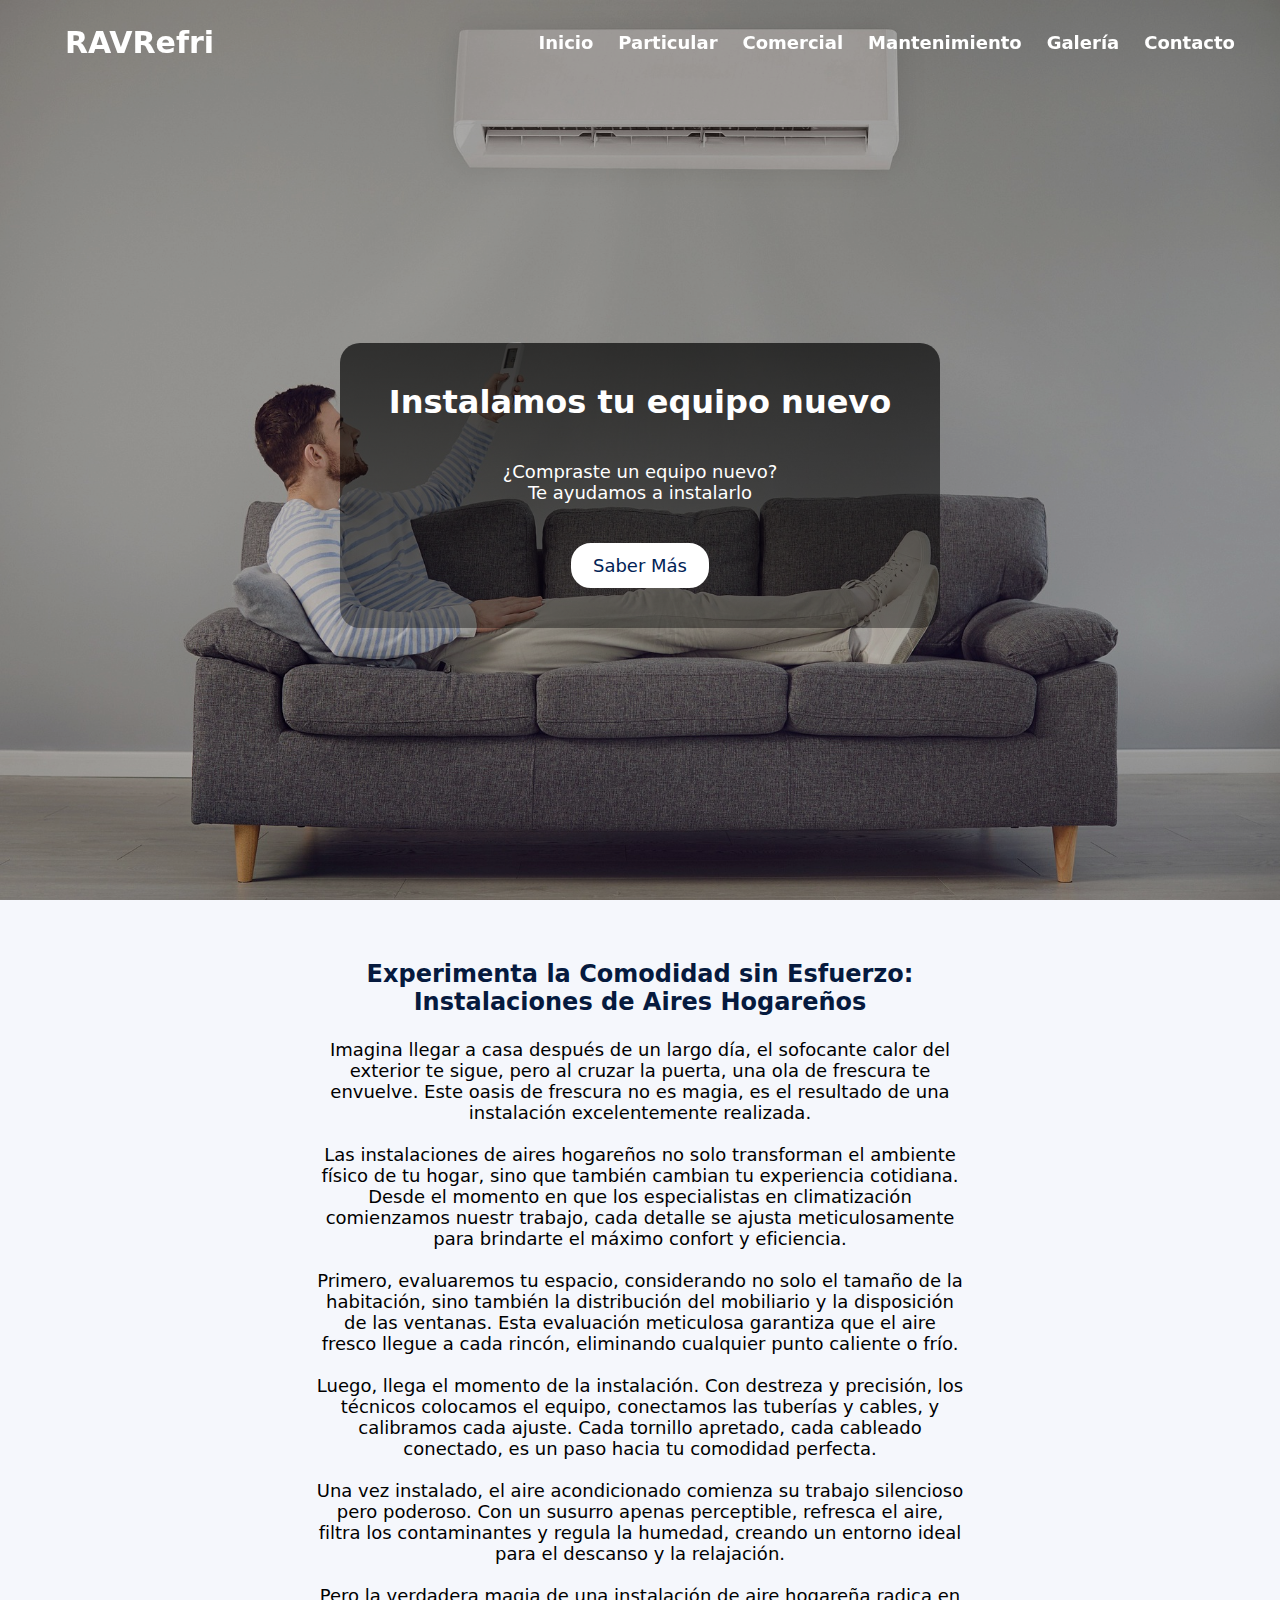
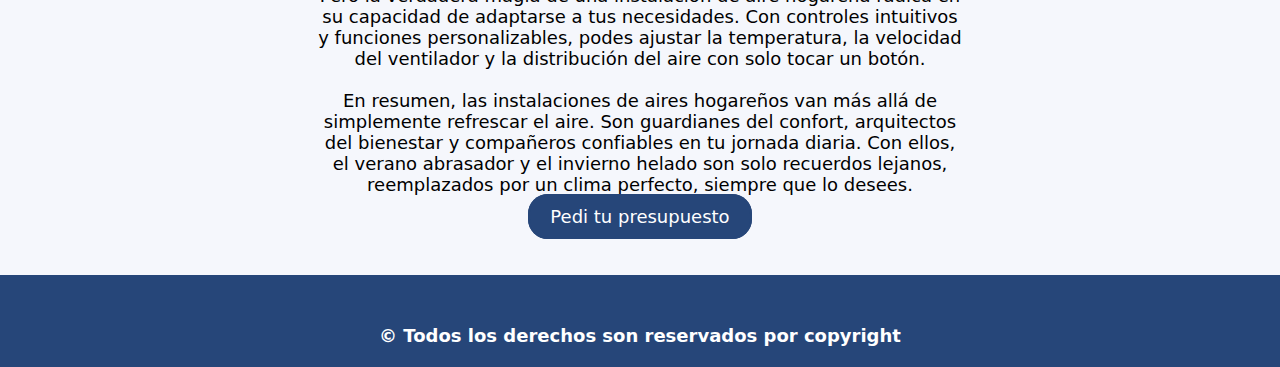
<file: pages/instalacionnuevo.html>
<!DOCTYPE html>
<html lang="es">
<head>
    <meta charset="UTF-8">
    <meta name="viewport" content="width=device-width, initial-scale=1.0">
    <meta name="description" content="Si te compraste un equipo de aire acondicionado nuevo, llamanos para instalarlo y estar completamente tranquilo">
    <meta name="keywords" content="aire acondicionado, refrigeración, calefacción, instalación de aire acondicionado, reparación de heladeras, mantenimiento de equipos de refrigeración, José C Paz, Buenos Aires, Argentina, empresa de refrigeración">
    <link rel="stylesheet" href="https://cdnjs.cloudflare.com/ajax/libs/font-awesome/6.5.1/css/all.min.css" integrity="sha512-DTOQO9RWCH3ppGqcWaEA1BIZOC6xxalwEsw9c2QQeAIftl+Vegovlnee1c9QX4TctnWMn13TZye+giMm8e2LwA==" crossorigin="anonymous" referrerpolicy="no-referrer" />
    <title>Equipos Nuevos | RAV Refri</title>
    <link rel="stylesheet" href="https://cdnjs.cloudflare.com/ajax/libs/font-awesome/6.5.1/css/all.min.css" integrity="sha512-DTOQO9RWCH3ppGqcWaEA1BIZOC6xxalwEsw9c2QQeAIftl+Vegovlnee1c9QX4TctnWMn13TZye+giMm8e2LwA==" crossorigin="anonymous" referrerpolicy="no-referrer" />
    <link href="https://cdn.jsdelivr.net/npm/bootstrap@5.2.3/dist/css/bootstrap.min.css" rel="stylesheet" integrity="sha384-rbsA2VBKQhggwzxH7pPCaAqO46MgnOM80zW1RWuH61DGLwZJEdK2Kadq2F9CUG65" crossorigin="anonymous">
    <link rel="stylesheet" href="../css/style.css">
</head>
    <body>
        
        <header>
            <nav class="nav-container">
                <div class="nav-div">
                    <div class="nav-logo"><a href="../index.html">RAVRefri</a></div>
                    <ul class="nav-list">
                        <div class="icono cerrar-boton">
                            <i class="fa fa-times"></i>
                        </div>
                        <li><a href="../index.html" class="nav-item">Inicio</a></li>
                        <li><a href="#" class="nav-item">Particular</a></li>
                        <li><a href="../pages/equiposcomerciales.html" class="nav-item">Comercial</a></li>
                        <li><a href="../pages/reparacionmantenimiento.html" class="nav-item">Mantenimiento</a></li>
                        <li><a href="../pages/galeria.html" class="nav-item">Galería</a></li>
                        <li><a href="../pages/contacto.html" class="nav-item">Contacto</a></li>
                    </ul>
                    <div class="icono menu-boton">
                        <i class="fa fa-bars"></i>
                    </div>
                </div>
            </nav>
        </header>
<section class="banner banner-nuevo">
        <div class="content">
                <div class="texto_nuevo">
                    <h1 class="h2_nuevo">Instalamos tu equipo nuevo</h1>
                    <p class="parrafo_nuevo">
                    ¿Compraste un equipo nuevo?
                <br>
                    Te ayudamos a instalarlo
                    </p>
                </div>
            <a href="#nuevo-parrafo">Saber Más</a>
        </div>
</section>
    
    <article id="nuevo-parrafo">
        <div class="nuevo_parrafo">
        <h2>Experimenta la Comodidad sin Esfuerzo: Instalaciones de Aires Hogareños</h2>

<p>Imagina llegar a casa después de un largo día, el sofocante calor del exterior te sigue, pero al cruzar la puerta, una ola de frescura te envuelve. Este oasis de frescura no es magia, es el resultado de una instalación excelentemente realizada.
<br>
<br>
Las instalaciones de aires hogareños no solo transforman el ambiente físico de tu hogar, sino que también cambian tu experiencia cotidiana. Desde el momento en que los especialistas en climatización comienzamos nuestr trabajo, cada detalle se ajusta meticulosamente para brindarte el máximo confort y eficiencia.
<br>
<br>
Primero, evaluaremos tu espacio, considerando no solo el tamaño de la habitación, sino también la distribución del mobiliario y la disposición de las ventanas. Esta evaluación meticulosa garantiza que el aire fresco llegue a cada rincón, eliminando cualquier punto caliente o frío.
<br>
<br>
Luego, llega el momento de la instalación. Con destreza y precisión, los técnicos colocamos el equipo, conectamos las tuberías y cables, y calibramos cada ajuste. Cada tornillo apretado, cada cableado conectado, es un paso hacia tu comodidad perfecta.
<br>
<br>
Una vez instalado, el aire acondicionado comienza su trabajo silencioso pero poderoso. Con un susurro apenas perceptible, refresca el aire, filtra los contaminantes y regula la humedad, creando un entorno ideal para el descanso y la relajación.
<br>
<br>
Pero la verdadera magia de una instalación de aire hogareña radica en su capacidad de adaptarse a tus necesidades. Con controles intuitivos y funciones personalizables, podes ajustar la temperatura, la velocidad del ventilador y la distribución del aire con solo tocar un botón.
<br>
<br>
En resumen, las instalaciones de aires hogareños van más allá de simplemente refrescar el aire. Son guardianes del confort, arquitectos del bienestar y compañeros confiables en tu jornada diaria. Con ellos, el verano abrasador y el invierno helado son solo recuerdos lejanos, reemplazados por un clima perfecto, siempre que lo desees.</p>
<a href="../pages/contacto.html" class="boton-presupuesto">Pedi tu presupuesto</a>
</div>
    </article>
        
<footer class="footer-index">
        <div class="redes">
            <div class="contenedor-contacto">
                <a href="https://maps.app.goo.gl/KjbexdiquhqBKV9Q8" target="_blank" ><i class="fa-solid fa-location-dot"><span class="texto-footer">Jose c Paz, Bs As, Argentina</span></i></a>
                <a href="https://wa.me/541131676938/?text=Hola!%20Me%20interesaria%20saber%20más" target="_blank"><i class="fa-solid fa-phone"></i><span class="texto-footer">1112345678</span></a>
                <a href="mailto:rauladrianvargas@gmail.com" ><i class="fa-solid fa-envelope"></i><span class="texto-footer">www.ravrefrigeracion@gmail.com</span></a>
            </div>
            <div class="contenedor-sociales">
                <a href="https://www.facebook.com" ><i class="fa-brands fa-facebook"></i></a>
                <a href="https://www.instagram.com/" ><i class="fa-brands fa-instagram"></i></a>
            </div>  
                <p class="parrafo-footer">&copy Todos los derechos son reservados por copyright</p>   
        </div>



    </footer>
    <script>
            const body = document.querySelector("body");
            const navbar = document.querySelector(".nav-container");
            const menu = document.querySelector(".nav-list");
            const menuBoton = document.querySelector(".menu-boton");
            const cerrarBoton = document.querySelector(".cerrar-boton");
            menuBoton.onclick = ()=>{
                menu.classList.add("active");
                menuBoton.classList.add("hide");
                body.classList.add("disabledScroll");
            }
            cerrarBoton.onclick = ()=>{
                menu.classList.remove("active");
                menuBoton.classList.remove("hide")
                body.classList.remove("disabledScroll")
            }

            window.onscroll = ()=> {
                this.scrollY > 20 ? navbar.classList.add("sticky") : navbar.classList.remove("sticky")
            }
        </script>
        <script src="https://cdn.jsdelivr.net/npm/bootstrap@5.2.3/dist/js/bootstrap.bundle.min.js" integrity="sha384-kenU1KFdBIe4zVF0s0G1M5b4hcpxyD9F7jL+jjXkk+Q2h455rYXK/7HAuoJl+0I4" crossorigin="anonymous"></script>
    </body>

</html>
</file>
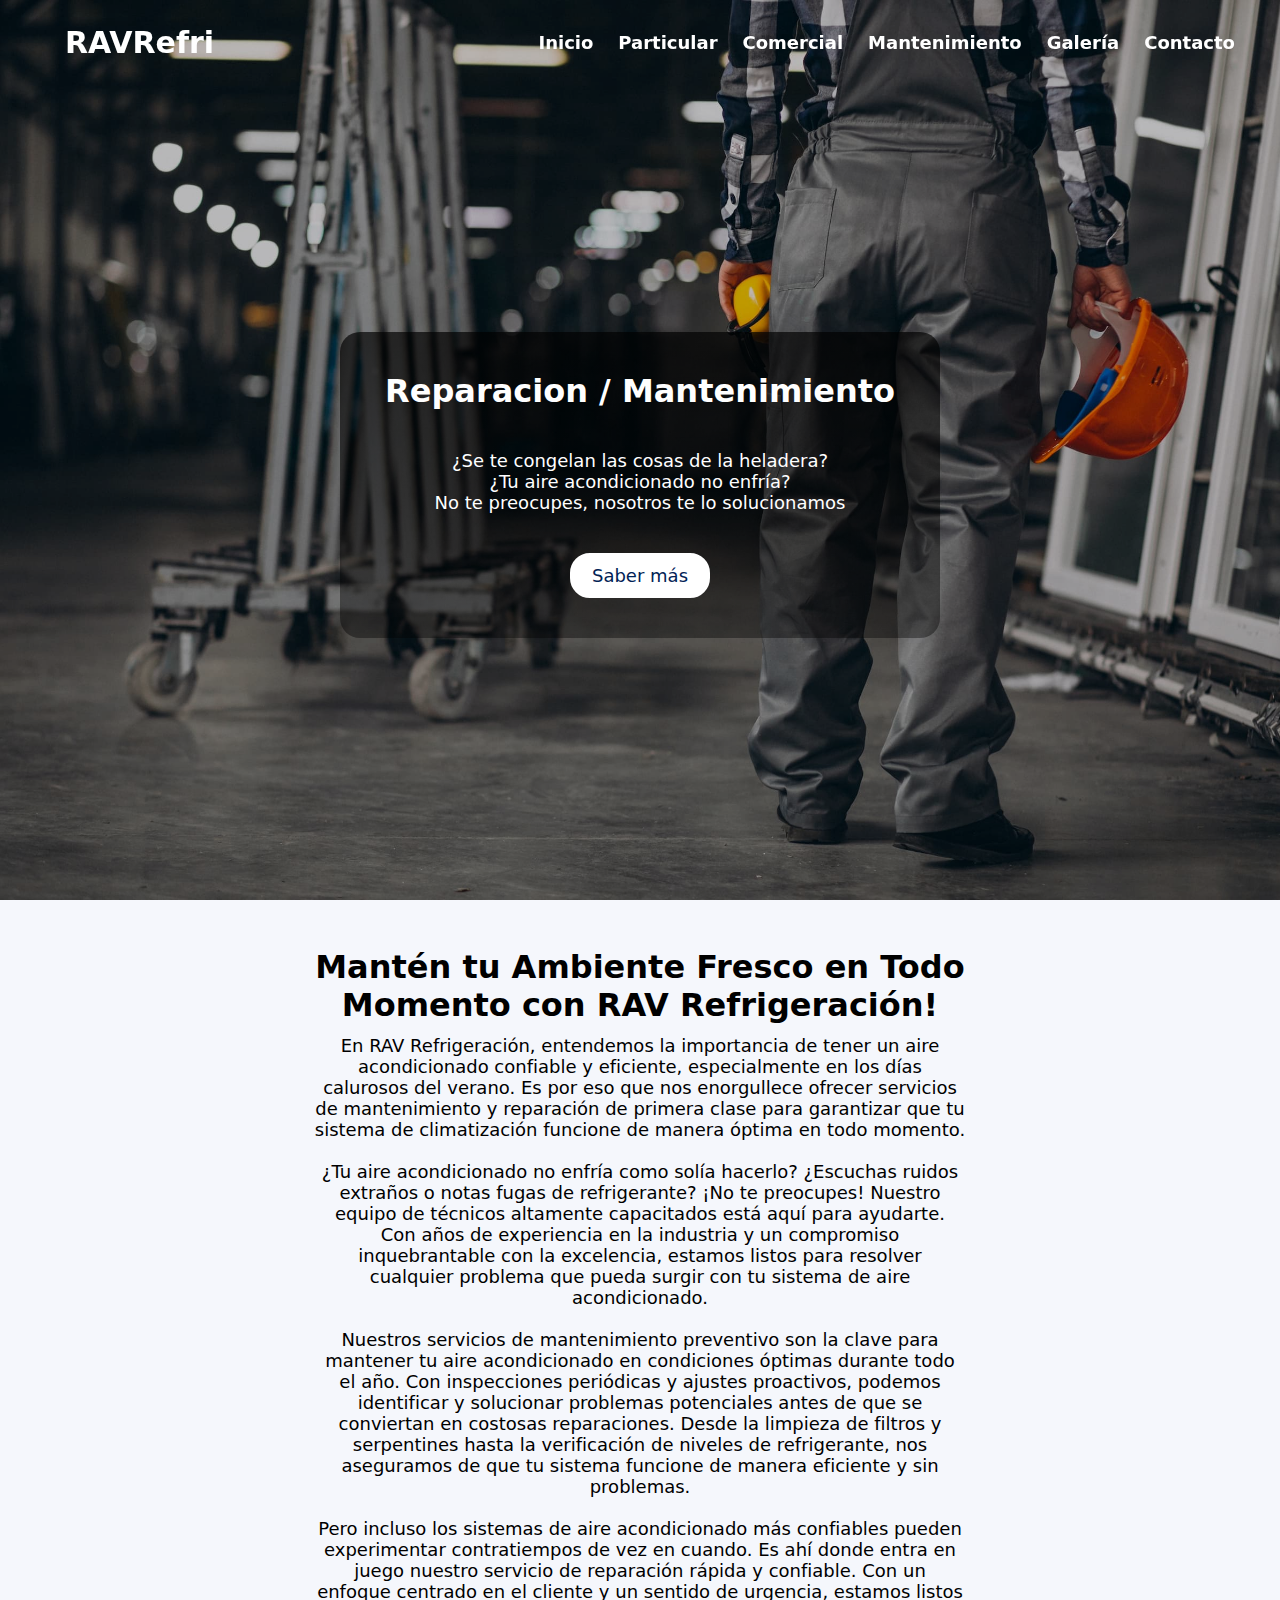
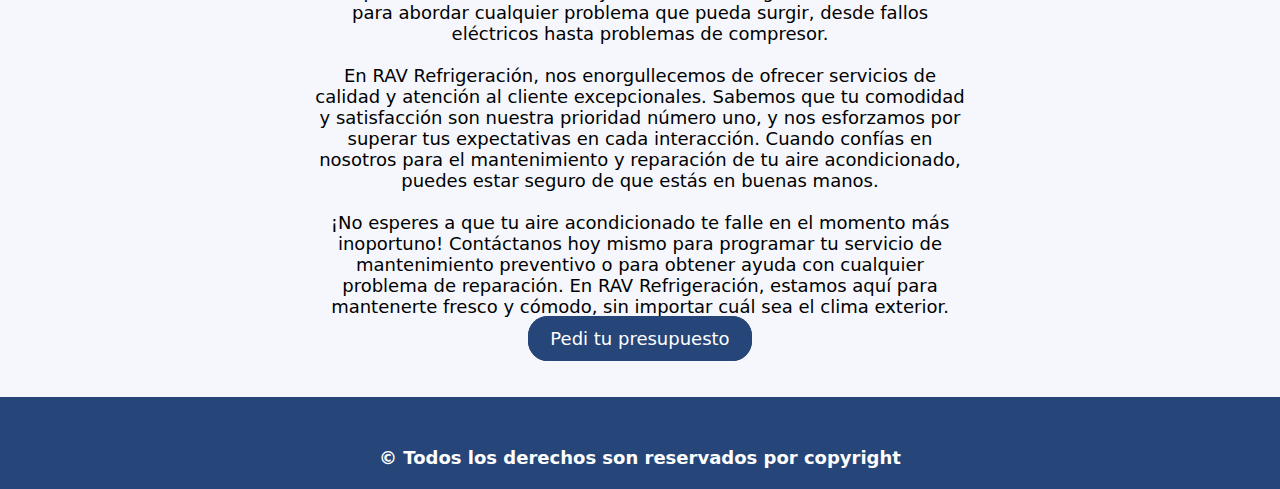
<file: pages/reparacionmantenimiento.html>
<!DOCTYPE html>
<html lang="es">
<head>
    <meta charset="UTF-8">
    <meta name="viewport" content="width=device-width, initial-scale=1.0">
    <meta name="description" content="Si necesitas arreglar tu equipo, somos los indicados para el trabajo">
    <meta name="keywords" content="aire acondicionado, refrigeración, calefacción, instalación de aire acondicionado, reparación de heladeras, mantenimiento de equipos de refrigeración, José C Paz, Buenos Aires, Argentina, empresa de refrigeración">
    <link rel="stylesheet" href="https://cdnjs.cloudflare.com/ajax/libs/font-awesome/6.5.1/css/all.min.css" integrity="sha512-DTOQO9RWCH3ppGqcWaEA1BIZOC6xxalwEsw9c2QQeAIftl+Vegovlnee1c9QX4TctnWMn13TZye+giMm8e2LwA==" crossorigin="anonymous" referrerpolicy="no-referrer" />
    <title>Reparacion/Mantenimiento | RAV Refri</title>
    <link rel="stylesheet" href="https://cdnjs.cloudflare.com/ajax/libs/font-awesome/6.5.1/css/all.min.css" integrity="sha512-DTOQO9RWCH3ppGqcWaEA1BIZOC6xxalwEsw9c2QQeAIftl+Vegovlnee1c9QX4TctnWMn13TZye+giMm8e2LwA==" crossorigin="anonymous" referrerpolicy="no-referrer" />
    <link href="https://cdn.jsdelivr.net/npm/bootstrap@5.2.3/dist/css/bootstrap.min.css" rel="stylesheet" integrity="sha384-rbsA2VBKQhggwzxH7pPCaAqO46MgnOM80zW1RWuH61DGLwZJEdK2Kadq2F9CUG65" crossorigin="anonymous">
    <link rel="stylesheet" href="../css/style.css">
</head>
    <body>
        
        <header>
            <nav class="nav-container">
                <div class="nav-div">
                    <div class="nav-logo"><a href="../index.html">RAVRefri</a></div>
                    <ul class="nav-list">
                        <div class="icono cerrar-boton">
                            <i class="fa fa-times"></i>
                        </div>
                        <li><a href="../index.html" class="nav-item">Inicio</a></li>
                        <li><a href="../pages/instalacionnuevo.html" class="nav-item">Particular</a></li>
                        <li><a href="../pages/equiposcomerciales.html" class="nav-item">Comercial</a></li>
                        <li><a href="../pages/reparacionmantenimiento.html" class="nav-item">Mantenimiento</a></li>
                        <li><a href="../pages/galeria.html" class="nav-item">Galería</a></li>
                        <li><a href="../pages/contacto.html" class="nav-item">Contacto</a></li>
                    </ul>
                    <div class="icono menu-boton">
                        <i class="fa fa-bars"></i>
                    </div>
                </div>
            </nav>
        </header>

<section class="banner banner-mantenimiento">
    <div class="content">
        <div class="texto_mantenimiento">
            <h1 class="h2_mantenimiento">Reparacion / Mantenimiento</h1>
            <p class="parrafo_mantenimiento">
            ¿Se te congelan las cosas de la heladera?
        <br>
            ¿Tu aire acondicionado no enfría?
        <br>
            No te preocupes, nosotros te lo solucionamos
            </p>
        </div>
        <a href="#parrafo-mantenimiento">Saber más</a>
</div>
</section>

<article id="parrafo-mantenimiento">
    <div class="info_mantenimiento">
    <h1>Mantén tu Ambiente Fresco en Todo Momento con RAV Refrigeración!</h1>
    <p>
        En RAV Refrigeración, entendemos la importancia de tener un aire acondicionado confiable y eficiente, especialmente en los días calurosos del verano. Es por eso que nos enorgullece ofrecer servicios de mantenimiento y reparación de primera clase para garantizar que tu sistema de climatización funcione de manera óptima en todo momento.
        <br>
        <br>
        ¿Tu aire acondicionado no enfría como solía hacerlo? ¿Escuchas ruidos extraños o notas fugas de refrigerante? ¡No te preocupes! Nuestro equipo de técnicos altamente capacitados está aquí para ayudarte. Con años de experiencia en la industria y un compromiso inquebrantable con la excelencia, estamos listos para resolver cualquier problema que pueda surgir con tu sistema de aire acondicionado.
        <br>
        <br>
        Nuestros servicios de mantenimiento preventivo son la clave para mantener tu aire acondicionado en condiciones óptimas durante todo el año. Con inspecciones periódicas y ajustes proactivos, podemos identificar y solucionar problemas potenciales antes de que se conviertan en costosas reparaciones. Desde la limpieza de filtros y serpentines hasta la verificación de niveles de refrigerante, nos aseguramos de que tu sistema funcione de manera eficiente y sin problemas.
        <br>
        <br>
        Pero incluso los sistemas de aire acondicionado más confiables pueden experimentar contratiempos de vez en cuando. Es ahí donde entra en juego nuestro servicio de reparación rápida y confiable. Con un enfoque centrado en el cliente y un sentido de urgencia, estamos listos para abordar cualquier problema que pueda surgir, desde fallos eléctricos hasta problemas de compresor.
        <br>
        <br>
        En RAV Refrigeración, nos enorgullecemos de ofrecer servicios de calidad y atención al cliente excepcionales. Sabemos que tu comodidad y satisfacción son nuestra prioridad número uno, y nos esforzamos por superar tus expectativas en cada interacción. Cuando confías en nosotros para el mantenimiento y reparación de tu aire acondicionado, puedes estar seguro de que estás en buenas manos.
        <br>
        <br>
        ¡No esperes a que tu aire acondicionado te falle en el momento más inoportuno! Contáctanos hoy mismo para programar tu servicio de mantenimiento preventivo o para obtener ayuda con cualquier problema de reparación. En RAV Refrigeración, estamos aquí para mantenerte fresco y cómodo, sin importar cuál sea el clima exterior.</p>
        <a href="../pages/contacto.html" class="boton-presupuesto">Pedi tu presupuesto</a>
    </div>
</article>

<footer class="footer-index">
    <div class="redes">
        <div class="contenedor-contacto">
            <a href="https://maps.app.goo.gl/KjbexdiquhqBKV9Q8" target="_blank" ><i class="fa-solid fa-location-dot"><span class="texto-footer">Jose c Paz, Bs As, Argentina</span></i></a>
            <a href="https://wa.me/541131676938/?text=Hola!%20Me%20interesaria%20saber%20más" target="_blank"><i class="fa-solid fa-phone"></i><span class="texto-footer">1112345678</span></a>
            <a href="mailto:rauladrianvargas@gmail.com" ><i class="fa-solid fa-envelope"></i><span class="texto-footer">www.ravrefrigeracion@gmail.com</span></a>
        </div>
        <div class="contenedor-sociales">
            <a href="https://www.facebook.com" ><i class="fa-brands fa-facebook"></i></a>
            <a href="https://www.instagram.com/" ><i class="fa-brands fa-instagram"></i></a>
        </div>  
            <p class="parrafo-footer">&copy Todos los derechos son reservados por copyright</p>   
    </div>



</footer>
    <script>
            const body = document.querySelector("body");
            const navbar = document.querySelector(".nav-container");
            const menu = document.querySelector(".nav-list");
            const menuBoton = document.querySelector(".menu-boton");
            const cerrarBoton = document.querySelector(".cerrar-boton");
            menuBoton.onclick = ()=>{
                menu.classList.add("active");
                menuBoton.classList.add("hide");
                body.classList.add("disabledScroll");
            }
            cerrarBoton.onclick = ()=>{
                menu.classList.remove("active");
                menuBoton.classList.remove("hide")
                body.classList.remove("disabledScroll")
            }

            window.onscroll = ()=> {
                this.scrollY > 20 ? navbar.classList.add("sticky") : navbar.classList.remove("sticky")
            }
        </script>
        <script src="https://cdn.jsdelivr.net/npm/bootstrap@5.2.3/dist/js/bootstrap.bundle.min.js" integrity="sha384-kenU1KFdBIe4zVF0s0G1M5b4hcpxyD9F7jL+jjXkk+Q2h455rYXK/7HAuoJl+0I4" crossorigin="anonymous"></script>
    </body>

</html>
</file>
<file: css/style.css>
* {
  padding: 0;
  margin: 0;
  text-decoration: none;
  list-style: none;
  box-sizing: border-box;
  font-family: system-ui, -apple-system, BlinkMacSystemFont, "Segoe UI", Roboto, Oxygen, Ubuntu, Cantarell, "Open Sans", "Helvetica Neue", sans-serif;
}

a {
  text-decoration: none;
}

.nav-container {
  position: fixed;
  z-index: 5;
  width: 100%;
  padding: 25px 0;
  transition: all 0.3s ease;
}
.nav-container .icono {
  color: #fff;
  font-size: 20px;
  cursor: pointer;
  display: none;
}
.nav-container .nav-div {
  max-width: 1250px;
  margin: auto;
  padding: 0 30px;
  display: flex;
  align-items: center;
  justify-content: space-between;
}
.nav-container .nav-div .nav-logo a {
  color: #fff;
  font-size: 30px;
  font-weight: bold;
  padding-left: 20px;
}
.nav-container .nav-div .nav-logo a:hover {
  color: cyan;
}
.nav-container .nav-div .nav-list {
  display: inline-flex;
  margin: 0;
}
.nav-container .nav-div .nav-list .cerrar-boton {
  position: absolute;
  right: 30px;
  top: 20px;
}
.nav-container .nav-div .nav-list .nav-item {
  color: #ffffff;
  font-size: 18px;
  font-weight: bold;
  margin-left: 25px;
  transition: all 0.3s ease;
}
.nav-container .nav-div .nav-list .nav-item:hover {
  color: cyan;
}
.nav-container.sticky {
  padding: 10px 0;
  background-color: #264679;
}
@media (max-width: 864px) {
  .nav-container .nav-div .icono {
    display: block;
  }
  .nav-container .nav-div .icono.hide {
    display: none;
  }
  .nav-container .nav-div .nav-list {
    position: fixed;
    top: 0;
    left: -100%;
    height: 100vh;
    width: 100%;
    max-width: 400px;
    background: rgb(21, 39, 68);
    display: block;
    padding: 40px 0;
    text-align: center;
    transition: all 0.3s ease;
  }
  .nav-container .nav-div .nav-list li {
    margin-top: 45px;
  }
  .nav-container .nav-div .nav-list li .nav-item {
    font-size: 23px;
  }
  .nav-container .nav-div .nav-list.active {
    left: 0;
  }
}

body.disabledScroll {
  overflow: hidden;
}

.banner {
  position: relative;
  height: 100vh;
  background: url(../multimedia/hero.jpg) no-repeat;
  background-size: cover;
  background-position: top;
  background-attachment: fixed;
  display: flex;
  justify-content: center;
  align-items: center;
}
.banner .content {
  position: relative;
}

.banner::before {
  content: "";
  position: absolute;
  top: 0;
  left: 0;
  width: 100%;
  height: 100%;
  background-color: rgba(0, 0, 0, 0.25);
}

.banner-nuevo {
  height: 100vh;
  background: url(../multimedia/instnuevo.jpg);
  background-size: cover;
  background-position: top;
  background-attachment: fixed;
}

.banner-comercio {
  height: 100vh;
  background: url(../multimedia/comercio.jpeg);
  background-size: cover;
  background-position: top;
  background-attachment: fixed;
}

.banner-mantenimiento {
  height: 100vh;
  background: url(../multimedia/mantenimiento.jpg);
  background-size: cover;
  background-position: top;
  background-attachment: fixed;
}

.banner-galeria {
  height: 100vh;
  background: url(../multimedia/controles.jpg);
  background-size: cover;
  background-position: top;
  background-attachment: fixed;
}

.banner-calor {
  height: 100vh;
  background: url(../multimedia/caloventor.jpg);
  background-size: cover;
  background-position: top;
  background-attachment: fixed;
}

.footer-index {
  width: 100%;
  height: auto;
  background-color: #264679;
  display: flex;
  justify-content: center;
  align-items: center;
}
.footer-index .redes {
  display: inline;
  text-align: center;
  justify-content: center;
  align-items: center;
  padding: 15px;
}
.footer-index .redes .contenedor-contacto a {
  font-size: 25px;
  color: #fff;
  padding: 30px;
}
.footer-index .redes .contenedor-contacto a:hover {
  color: #025;
}
.footer-index .redes .contenedor-contacto .texto-footer {
  display: none;
}
.footer-index .redes .contenedor-sociales {
  display: none;
  justify-content: space-evenly;
  width: 100%;
}
.footer-index .redes .contenedor-sociales a {
  color: #fff;
  padding: 40px;
  font-size: 25px;
}
.footer-index .parrafo-footer {
  margin: 0;
  color: #fff;
  text-align: center;
  padding: 6px;
  font-size: 18px;
  font-weight: bold;
}

.banner {
  display: flex;
  justify-content: center;
  align-items: center;
}
.banner .content {
  text-align: center;
  background-image: linear-gradient(to top, rgba(0, 0, 0, 0.3882352941), rgba(0, 0, 0, 0.6784313725));
  width: 80%;
  max-width: 600px;
  height: auto;
  padding: 20px;
  border-radius: 20px;
  gap: 20px;
}
.banner .content .texto_index .h2_index {
  padding: 20px;
  color: #fff;
}
.banner .content .texto_index .parrafo_index {
  font-size: 18px;
  padding: 20px;
  color: #fff;
}
.banner .content .button_index button {
  padding: 10px 20px;
  background-color: #fff;
  color: #025;
  border-radius: 20px;
  border: 2px solid #fff;
  font-size: large;
  transition: 0.3s;
}
.banner .content .button_index button:hover {
  color: #fff;
  background-color: rgba(255, 255, 255, 0.2);
}

main {
  background-color: #f5f7fc;
}

.sobre_nosotros {
  width: 100%;
  max-width: 768px;
  margin: auto;
  height: auto;
  background-color: #f5f7fc;
}
.sobre_nosotros .sobre_nosotros-container {
  padding: 3em;
  text-align: center;
}
.sobre_nosotros .sobre_nosotros-container .sobre_nosotros-h1 {
  padding: 0.6em 0;
  font-weight: bold;
  font-size: 60px;
  color: #264679;
  margin: 0;
}
.sobre_nosotros .sobre_nosotros-container .sobre_nosotros-h2 {
  padding: 0.5em;
  color: #061A3E;
}
.sobre_nosotros .sobre_nosotros-container .sobre_nosotros-parrafo {
  padding: 0.6em;
  font-size: 18px;
}

.banner-calor .h2_calor {
  padding: 20px;
  color: #fff;
}
.banner-calor .parrafo_calor {
  font-size: 18px;
  padding: 20px;
  color: #fff;
}

#sobre_calor {
  width: 100%;
  max-width: 768px;
  margin: auto;
  height: auto;
  background-color: #f5f7fc;
  padding: 3em;
  text-align: center;
}
#sobre_calor h2 {
  padding: 0.5em;
  color: #061A3E;
}
#sobre_calor p {
  padding: 0.6em;
  font-size: 18px;
}

.banner {
  display: flex;
  justify-content: center;
  align-items: center;
  height: 100vh;
}
.banner .content {
  margin-top: 120px;
  margin-bottom: 50px;
  text-align: center;
  background-image: linear-gradient(to top, rgba(0, 0, 0, 0.3882352941), rgba(0, 0, 0, 0.6784313725));
  width: 80%;
  max-width: 600px;
  height: auto;
  padding: 20px;
  border-radius: 20px;
  gap: 20px;
}
.banner .content .texto_galeria {
  color: #fff;
}
.banner .content .texto_galeria .h2_galeria {
  padding: 20px;
  color: #fff;
  margin: 0;
}
.banner .content .texto_galeria .parrafo_galeria {
  font-size: 18px;
  padding: 20px;
  color: #fff;
}
.banner .content a {
  display: inline-block;
  margin: 20px;
  padding: 10px 20px;
  background-color: #fff;
  color: #025;
  border-radius: 20px;
  border: 2px solid #fff;
  font-size: large;
  transition: 0.3s;
}
.banner .content a:hover {
  color: #fff;
  background-color: rgba(255, 255, 255, 0.2);
}

.info {
  width: 100%;
  margin: auto;
  height: auto;
  margin: 0 auto;
  max-width: 1200px;
  text-align: center;
  background-color: #f5f7fc;
}
.info .container_info {
  width: 100%;
  padding: 50px;
  height: auto;
}
.info .container_info ul {
  padding: 0;
}

#videos {
  height: auto;
  width: 100%;
  padding: 60px 0;
  text-align: center;
  background-color: #264679;
  color: #fff;
}
#videos h2 {
  padding: 20px;
}
#videos .container-galeria {
  width: 100%;
  height: auto;
  margin: auto;
  background-color: #025;
  display: grid;
  grid-template-columns: repeat(auto-fit, minmax(320px, 1fr));
  gap: 20px 12px;
}
#videos .container-galeria .container-video {
  display: flex;
  min-width: 300px;
  max-width: 1024px;
  overflow: hidden;
}

body {
  background-color: #f5f7fc;
}

.banner-nuevo {
  position: relative;
  display: flex;
  justify-content: center;
  align-items: center;
}
.banner-nuevo .content {
  text-align: center;
  background-image: linear-gradient(to top, rgba(0, 0, 0, 0.3882352941), rgba(0, 0, 0, 0.6784313725));
  width: 80%;
  max-width: 600px;
  height: auto;
  padding: 20px;
  border-radius: 20px;
  gap: 20px;
}
.banner-nuevo .content .texto_nuevo h1 {
  padding: 20px;
  color: #fff;
}
.banner-nuevo .content .texto_nuevo .parrafo_nuevo {
  font-size: 18px;
  padding: 20px;
  color: #fff;
}
.banner-nuevo .content a {
  padding: 10px 20px;
  background-color: #fff;
  color: #025;
  border-radius: 20px;
  border: 2px solid #fff;
  font-size: large;
  transition: 0.3s;
}
.banner-nuevo .content a:hover {
  color: #fff;
  background-color: rgba(255, 255, 255, 0.2);
}

.nuevo_parrafo {
  width: 100%;
  max-width: 768px;
  margin: auto;
  height: auto;
  background-color: #f5f7fc;
  padding: 3em;
  text-align: center;
}
.nuevo_parrafo h2 {
  padding: 0.5em;
  color: #061A3E;
}
.nuevo_parrafo p {
  padding: 0.6em;
  font-size: 18px;
}
.nuevo_parrafo .boton-presupuesto {
  padding: 10px 20px;
  background-color: #264679;
  color: #fff;
  border-radius: 20px;
  border: 2px solid #264679;
  font-size: large;
  transition: 0.3s;
}
.nuevo_parrafo .boton-presupuesto:hover {
  color: #025;
  background-color: rgba(255, 255, 255, 0.2);
}

.banner-comercio {
  display: flex;
  justify-content: center;
  align-items: center;
}
.banner-comercio .content {
  text-align: center;
  background-image: linear-gradient(to top, rgba(0, 0, 0, 0.3882352941), rgba(0, 0, 0, 0.6784313725));
  width: 80%;
  max-width: 600px;
  height: auto;
  padding: 20px;
  border-radius: 20px;
  gap: 20px;
}
.banner-comercio .content .texto_comercio h1 {
  padding: 20px;
  color: #fff;
}
.banner-comercio .content .texto_comercio .parrafo_comercio {
  font-size: 18px;
  padding: 20px;
  color: #fff;
}
.banner-comercio .content a {
  padding: 10px 20px;
  background-color: #fff;
  color: #025;
  border-radius: 20px;
  border: 2px solid #fff;
  font-size: large;
  transition: 0.3s;
}
.banner-comercio .content a:hover {
  color: #fff;
  background-color: rgba(255, 255, 255, 0.2);
}

#parrafo-comercial {
  width: 100%;
  max-width: 768px;
  margin: auto;
  height: auto;
  background-color: #f5f7fc;
  padding: 3em;
  text-align: center;
}
#parrafo-comercial h2 {
  padding: 0.5em;
  color: #061A3E;
}
#parrafo-comercial p {
  padding: 0.6em;
  font-size: 18px;
}
#parrafo-comercial .boton-presupuesto {
  padding: 10px 20px;
  background-color: #264679;
  color: #fff;
  border-radius: 20px;
  border: 2px solid #264679;
  font-size: large;
  transition: 0.3s;
}
#parrafo-comercial .boton-presupuesto:hover {
  color: #025;
  background-color: rgba(255, 255, 255, 0.2);
}

.banner-mantenimiento {
  display: flex;
  justify-content: center;
  align-items: center;
}
.banner-mantenimiento .content {
  text-align: center;
  background-image: linear-gradient(to top, rgba(0, 0, 0, 0.3882352941), rgba(0, 0, 0, 0.6784313725));
  width: 80%;
  max-width: 600px;
  height: auto;
  padding: 20px;
  border-radius: 20px;
  gap: 20px;
}
.banner-mantenimiento .content .texto_mantenimiento h1 {
  padding: 20px;
  color: #fff;
}
.banner-mantenimiento .content .texto_mantenimiento .parrafo_mantenimiento {
  font-size: 18px;
  padding: 20px;
  color: #fff;
}
.banner-mantenimiento .content a {
  padding: 10px 20px;
  background-color: #fff;
  color: #025;
  border-radius: 20px;
  border: 2px solid #fff;
  font-size: large;
  transition: 0.3s;
}
.banner-mantenimiento .content a:hover {
  color: #fff;
  background-color: rgba(255, 255, 255, 0.2);
}

.info_mantenimiento {
  width: 100%;
  max-width: 768px;
  margin: auto;
  height: auto;
  background-color: #f5f7fc;
  padding: 3em;
  text-align: center;
}
.info_mantenimiento h2 {
  padding: 0.5em;
  color: #061A3E;
}
.info_mantenimiento p {
  padding: 0.6em;
  font-size: 18px;
}
.info_mantenimiento .boton-presupuesto {
  padding: 10px 20px;
  background-color: #264679;
  color: #fff;
  border-radius: 20px;
  border: 2px solid #264679;
  font-size: large;
  transition: 0.3s;
}
.info_mantenimiento .boton-presupuesto:hover {
  color: #025;
  background-color: rgba(255, 255, 255, 0.2);
}

.contacto {
  height: auto;
  display: flex;
  justify-content: center;
  align-items: center;
  background-image: linear-gradient(rgba(0, 0, 0, 0.8), rgba(0, 0, 0, 0.8)), url(../multimedia/banner.jpg);
  background-position: center center;
  background-repeat: no-repeat;
  background-size: cover;
}
.contacto .container-contacto {
  margin-top: 100px;
  display: flex;
  flex-direction: column;
  padding: 20px;
  gap: 20px;
  width: 95%;
  padding-bottom: 60px;
}
.contacto .container-contacto .box-info {
  color: #fff;
  display: flex;
  flex-direction: column;
  gap: 50px;
}
.contacto .container-contacto .box-info h1 {
  text-align: left;
  letter-spacing: 5px;
  font-size: 2rem;
}
.contacto .container-contacto .box-info .datos {
  display: flex;
  flex-direction: column;
  gap: 25px;
}
.contacto .container-contacto .box-info .datos p {
  font-size: 1.1rem;
}
.contacto .container-contacto .box-info .datos p i {
  color: #264679;
  margin-right: 10px;
  font-size: 25px;
}
.contacto .container-formulario {
  display: flex;
  flex-direction: column;
  text-align: center;
  gap: 15px;
}
.contacto .container-formulario .formulario-input {
  position: relative;
}
.contacto .container-formulario .formulario-input input {
  width: 100%;
  height: 40px;
  padding: 0 10px;
  outline: none;
  background: rgba(0, 0, 0, 0.1);
  border: 3px solid transparent;
  letter-spacing: 1px;
  transition: 0.3s;
  color: #fff;
}
.contacto .container-formulario .formulario-input input:focus {
  border-bottom: 3px solid #025;
  animation: shake 0.2s;
}
.contacto .container-formulario .formulario-input input::placeholder {
  color: #a3a3a3;
}
.contacto .container-formulario .formulario-input input:focus::placeholder {
  color: transparent;
}
.contacto .container-formulario .formulario-input textarea {
  width: 100%;
  height: 130px;
  background: rgba(0, 0, 0, 0.1);
  border: 3px solid transparent;
  letter-spacing: 1px;
  transition: 0.3s;
  color: #fff;
  padding: 10px;
  outline: none;
  resize: none;
}
.contacto .container-formulario .formulario-input textarea:focus {
  border-bottom: 3px solid #025;
  animation: shake 0.2s;
}
.contacto .container-formulario .formulario-input textarea::placeholder {
  color: #a3a3a3;
}
.contacto .container-formulario .formulario-input textarea:focus::placeholder {
  color: transparent;
}
.contacto .container-formulario .formulario-input i {
  color: rgba(255, 255, 255, 0.3);
  position: absolute;
  top: 50%;
  transform: translateY(-50%);
  right: 15px;
}
.contacto .container-formulario .formulario-input i:hover {
  color: #025;
}
.contacto .container-formulario .formulario-input input:focus ~ i {
  color: #025;
}
.contacto .container-formulario button {
  background-color: #fff;
  color: #025;
  border: none;
  outline: none;
  cursor: pointer;
  font-size: 1rem;
  border-radius: 8px;
  padding: 10px;
  transition: 0.2s;
}
.contacto .container-formulario button:hover {
  color: #fff;
  background-color: rgba(255, 255, 255, 0.2);
}

@keyframes shake {
  0%, 100% {
    transform: translateX(0);
  }
  10%, 30%, 50%, 70%, 90% {
    transform: translateX(-10px);
  }
  20%, 40%, 60%, 80% {
    transform: translateX(10px);
  }
}
@media screen and (min-width: 680px) {
  .contacto {
    height: 100vh;
  }
  .contacto .container-contacto {
    margin-top: 100px;
    display: grid;
    grid-template-columns: repeat(2, 50%);
    padding: 20px;
    gap: 10px;
    max-width: 1000px;
  }
  .contacto .container-contacto .box-info {
    gap: 15px;
  }
  .contacto .container-contacto .box-info h1 {
    font-size: 2rem;
  }
}
@media screen and (min-width: 1280px) {
  .contacto .container-contacto {
    width: 1000px;
  }
}

/*# sourceMappingURL=style.css.map */
</file>
